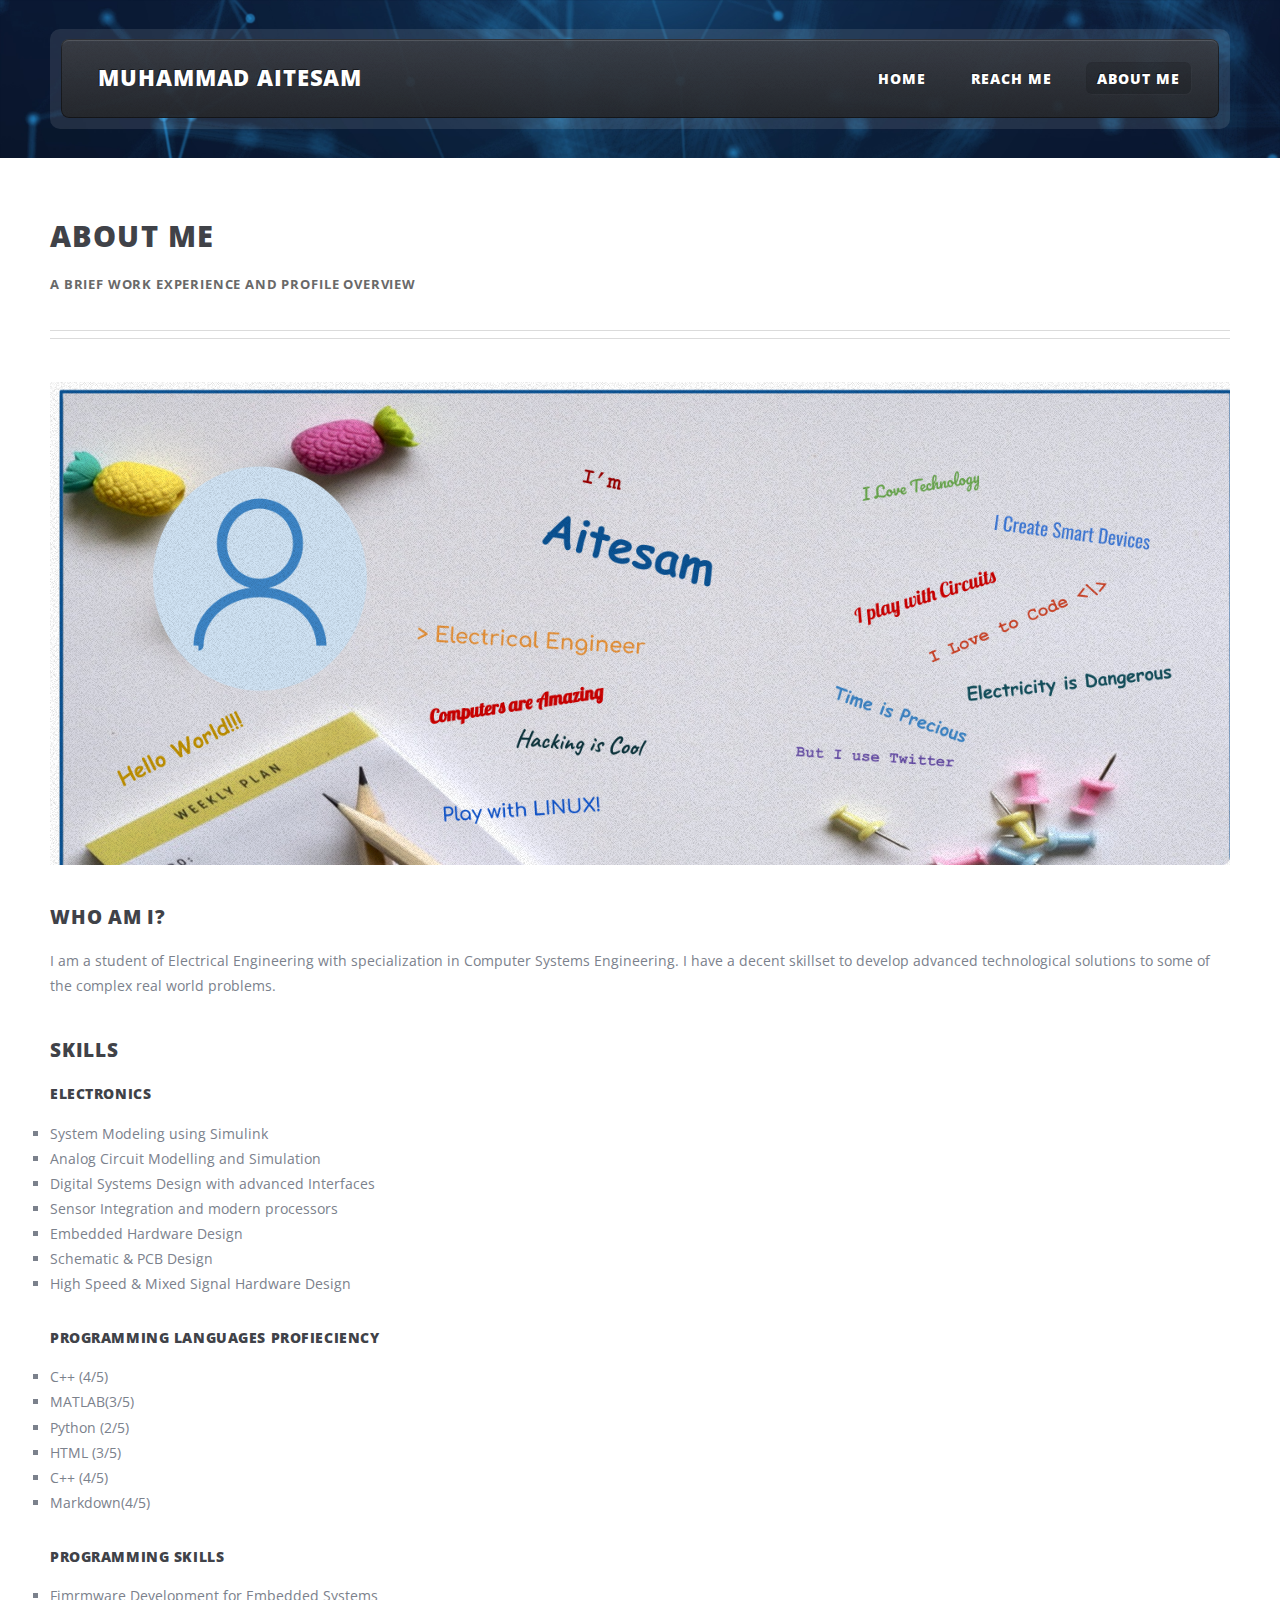
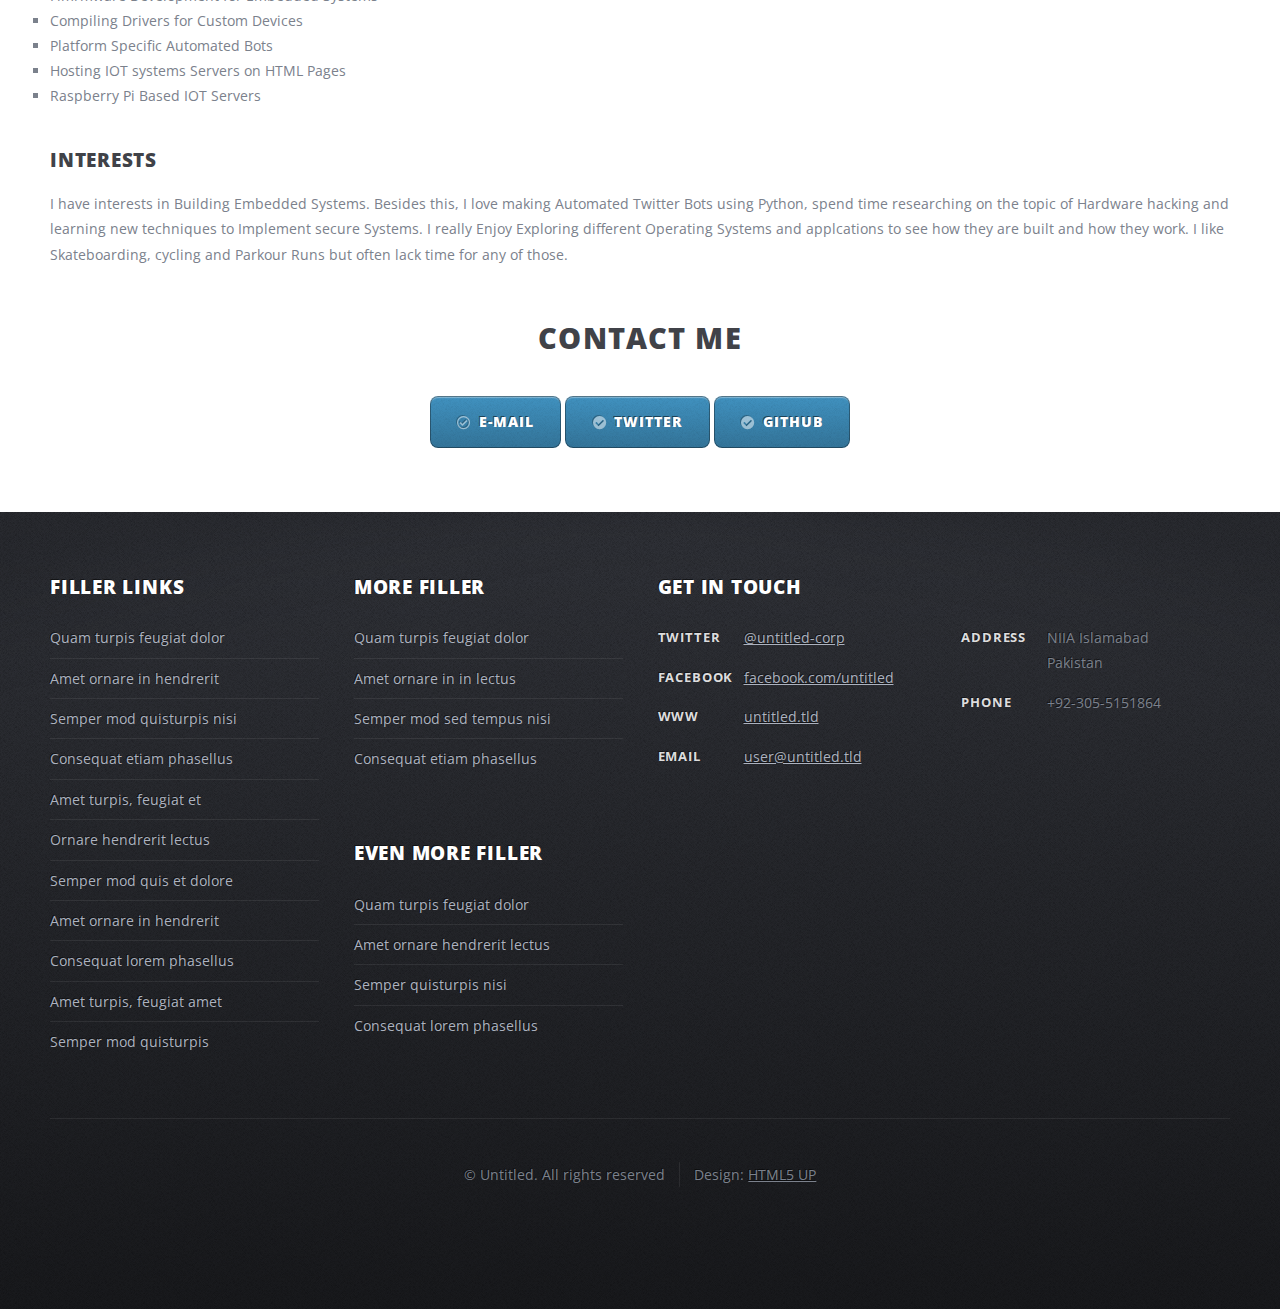
<file: aboutme.html>
<!DOCTYPE HTML>
<!--
	ZeroFour by HTML5 UP
	html5up.net | @ajlkn
	Free for personal and commercial use under the CCA 3.0 license (html5up.net/license)
-->
<html>
	<head>
		<title>ABOUT ME</title>
		<meta charset="utf-8" />
		<meta name="viewport" content="width=device-width, initial-scale=1, user-scalable=no" />
		<link rel="stylesheet" href="assets/css/main.css" />
	</head>
	<body class="no-sidebar is-preload">
		<div id="page-wrapper">

			<!-- Header Wrapper -->
				<div id="header-wrapper">
					<div class="container">

						<!-- Header -->
							<header id="header">
								<div class="inner">

									<!-- Logo -->
										<h1><a href="index.html" id="logo">Muhammad Aitesam</a></h1>

									<!-- Nav -->
										<nav id="nav">
											<ul>
												<li><a href="index.html">Home</a></li>
												<li>
													<a href="#">Reach Me</a>
													<ul>
														<li><a href="#">EMAIL</a></li>
														<li><a href="#">Contact</a></li>
														<li>
															<!--
															<a href="#">Phasellus consequat</a>
															<ul>
																<li><a href="#">Lorem ipsum dolor</a></li>
																<li><a href="#">Phasellus consequat</a></li>
																<li><a href="#">Magna phasellus</a></li>
																<li><a href="#">Etiam dolore nisl</a></li>
															</ul>
															-->
														</li>
														<li><a href="#">Address</a></li>
													</ul>
												</li>
												<!--
													<li><a href="left-sidebar.html">Left Sidebar</a></li>
												<li><a href="right-sidebar.html">Right Sidebar</a></li>
												-->
												
												<li class="current_page_item"><a href="aboutme.html">About Me</a></li>
											</ul>
										</nav>

								</div>
							</header>

					</div>
				</div>

			<!-- Main Wrapper -->
				<div id="main-wrapper">
					<div class="wrapper style2">
						<div class="inner">
							<div class="container">
								<div id="content">

									<!-- Content -->

										<article>
											<header class="major">
												<h2>About Me</h2>
												<p>A brief Work Experience and Profile Overview</p>
											</header>

											<span class="image featured"><img src="images/m_aitesam961.png" alt="" /></span>
											<h3>Who am I?</h3>
											<div>I am a student of Electrical Engineering with specialization in Computer Systems Engineering.
											I have a decent skillset to develop advanced technological solutions to some of the complex real world problems. 
											</div>

											<h3>Skills</h3>
											<div>
												<ul style="list-style-type: square;"> 
													<h4>Electronics</h4>
													  
														<li>System Modeling using Simulink</li> 
														<li>Analog Circuit Modelling and Simulation</li> 
														<li>Digital Systems Design with advanced Interfaces</li>  
														<li>Sensor Integration and modern processors</li>  
														<li>Embedded Hardware Design</li> 
														<li>Schematic & PCB Design</li>  
														<li>High Speed & Mixed Signal Hardware Design</li> 
													  		
												</ul>
												<h4>Programming Languages Profieciency</h4>
												<ul style="list-style-type: square;">
													<li>C++ (4/5)</li>  
													<li>MATLAB(3/5)</li>
													<li>Python (2/5)</li>  
													<li>HTML (3/5)</li>
													<li>C++ (4/5)</li>  
													<li>Markdown(4/5)</li> 
												</ul>
												

												<h4>Programming Skills</h4>
												<ul style="list-style-type: square;">
													<li>Fimrmware Development for Embedded Systems</li>  
													<li>Compiling Drivers for Custom Devices</li>
													<li>Platform Specific Automated Bots </li>  
													<li>Hosting IOT systems Servers on HTML Pages</li>
													<li>Raspberry Pi Based IOT Servers</li>  
												</ul>
											 </div>
											<h3>Interests</h3>
											<div>
												I have interests in Building Embedded Systems. Besides this, I love making Automated Twitter Bots using Python, spend time researching on the topic of Hardware hacking and learning new techniques to Implement secure Systems.
												I really Enjoy Exploring different Operating Systems and applcations to see how they are built and how they work.
												I like Skateboarding, cycling and Parkour Runs but often lack time for any of those.
												
											</div>
											<h2 ><center><br><br>Contact Me<br></center></h2>
											<center>
											<a href="aitesam961@gmail.com" class="button small icon fa-check-circle">E-MAIL</a>
											<a href="twitter.com/unilegion961" class="button small icon solid fa-check-circle">TWITTER</a>
											<a href="github.com/aitesam961" class="button small icon solid fa-check-circle">GITHUB</a>
											</center>
											
											<div id="after_submit"></div>

											<!--
												Contact Form Below
											
											<form id="contact_form" action="#" method="POST" enctype="multipart/form-data">
											  <div class="row">
												<label class="required" for="name">Your name:</label><br />
												<input id="name" class="input" name="name" type="text" value="" size="10" /><br />
												<span id="name_validation" class="error_message"></span>
											  </div>
											  <div class="row">
												<label class="required" for="email">Your email:</label><br />
												<input id="email" class="input" name="email" type="text" value="" size="10" /><br />
												<span id="email_validation" class="error_message"></span>
											  </div>
											  <div class="row">
												<label class="required" for="message">Your message:</label><br />
												<textarea id="message" class="input" name="message" rows="4" cols="10"></textarea><br />
												<span id="message_validation" class="error_message"></span>
											  </div>
												
												<input id="submit_button" type="submit" value="Send email" />
											</form>
											-->
										</article>

								</div>
							</div>
						</div>
					</div>
					
				</div>
			<!-- Footer Wrapper -->
				<div id="footer-wrapper">
					<footer id="footer" class="container">
						<div class="row">
							<div class="col-3 col-6-medium col-12-small">

								<!-- Links -->
									<section>
										<h2>Filler Links</h2>
										<ul class="divided">
											<li><a href="#">Quam turpis feugiat dolor</a></li>
											<li><a href="#">Amet ornare in hendrerit </a></li>
											<li><a href="#">Semper mod quisturpis nisi</a></li>
											<li><a href="#">Consequat etiam phasellus</a></li>
											<li><a href="#">Amet turpis, feugiat et</a></li>
											<li><a href="#">Ornare hendrerit lectus</a></li>
											<li><a href="#">Semper mod quis et dolore</a></li>
											<li><a href="#">Amet ornare in hendrerit</a></li>
											<li><a href="#">Consequat lorem phasellus</a></li>
											<li><a href="#">Amet turpis, feugiat amet</a></li>
											<li><a href="#">Semper mod quisturpis</a></li>
										</ul>
									</section>

							</div>
							<div class="col-3 col-6-medium col-12-small">

								<!-- Links -->
									<section>
										<h2>More Filler</h2>
										<ul class="divided">
											<li><a href="#">Quam turpis feugiat dolor</a></li>
											<li><a href="#">Amet ornare in in lectus</a></li>
											<li><a href="#">Semper mod sed tempus nisi</a></li>
											<li><a href="#">Consequat etiam phasellus</a></li>
										</ul>
									</section>

								<!-- Links -->
									<section>
										<h2>Even More Filler</h2>
										<ul class="divided">
											<li><a href="#">Quam turpis feugiat dolor</a></li>
											<li><a href="#">Amet ornare hendrerit lectus</a></li>
											<li><a href="#">Semper quisturpis nisi</a></li>
											<li><a href="#">Consequat lorem phasellus</a></li>
										</ul>
									</section>

							</div>
							<div class="col-6 col-12-medium imp-medium">

								<!-- About -->
									<section>
										<!---
										<h2><strong>ZeroFour</strong> by HTML5 UP</h2>
										<p>Hi! This is <strong>ZeroFour</strong>, a free, fully responsive HTML5 site
										template by <a href="http://twitter.com/ajlkn">AJ</a> for <a href="http://html5up.net/">HTML5 UP</a>.
										It's <a href="http://html5up.net/license/">Creative Commons Attribution</a>
										licensed so use it for any personal or commercial project (just credit us
										for the design!).</p>
										<a href="#" class="button alt icon solid fa-arrow-circle-right">Learn More</a>
									</section>
								-->
								<!-- Contact -->
									<section>
										<h2>Get in touch</h2>
										<div>
											<div class="row">
												<div class="col-6 col-12-small">
													<dl class="contact">
														<dt>Twitter</dt>
														<dd><a href="#">@untitled-corp</a></dd>
														<dt>Facebook</dt>
														<dd><a href="#">facebook.com/untitled</a></dd>
														<dt>WWW</dt>
														<dd><a href="#">untitled.tld</a></dd>
														<dt>Email</dt>
														<dd><a href="#">user@untitled.tld</a></dd>
													</dl>
												</div>
												<div class="col-6 col-12-small">
													<dl class="contact">
														<dt>Address</dt>
														<dd>
															NIIA Islamabad<br />
															Pakistan
														</dd>
														<dt>Phone</dt>
														<dd>+92-305-5151864</dd>
													</dl>
												</div>
											</div>
										</div>
									</section>

							</div>
							<div class="col-12">
								<div id="copyright">
									<ul class="menu">
										<li>&copy; Untitled. All rights reserved</li><li>Design: <a href="http://html5up.net">HTML5 UP</a></li>
									</ul>
								</div>
							</div>
						</div>
					</footer>
				</div>

		</div>

		<!-- Scripts -->
			<script src="assets/js/jquery.min.js"></script>
			<script src="assets/js/jquery.dropotron.min.js"></script>
			<script src="assets/js/browser.min.js"></script>
			<script src="assets/js/breakpoints.min.js"></script>
			<script src="assets/js/util.js"></script>
			<script src="assets/js/main.js"></script>

	</body>
</html>
</file>
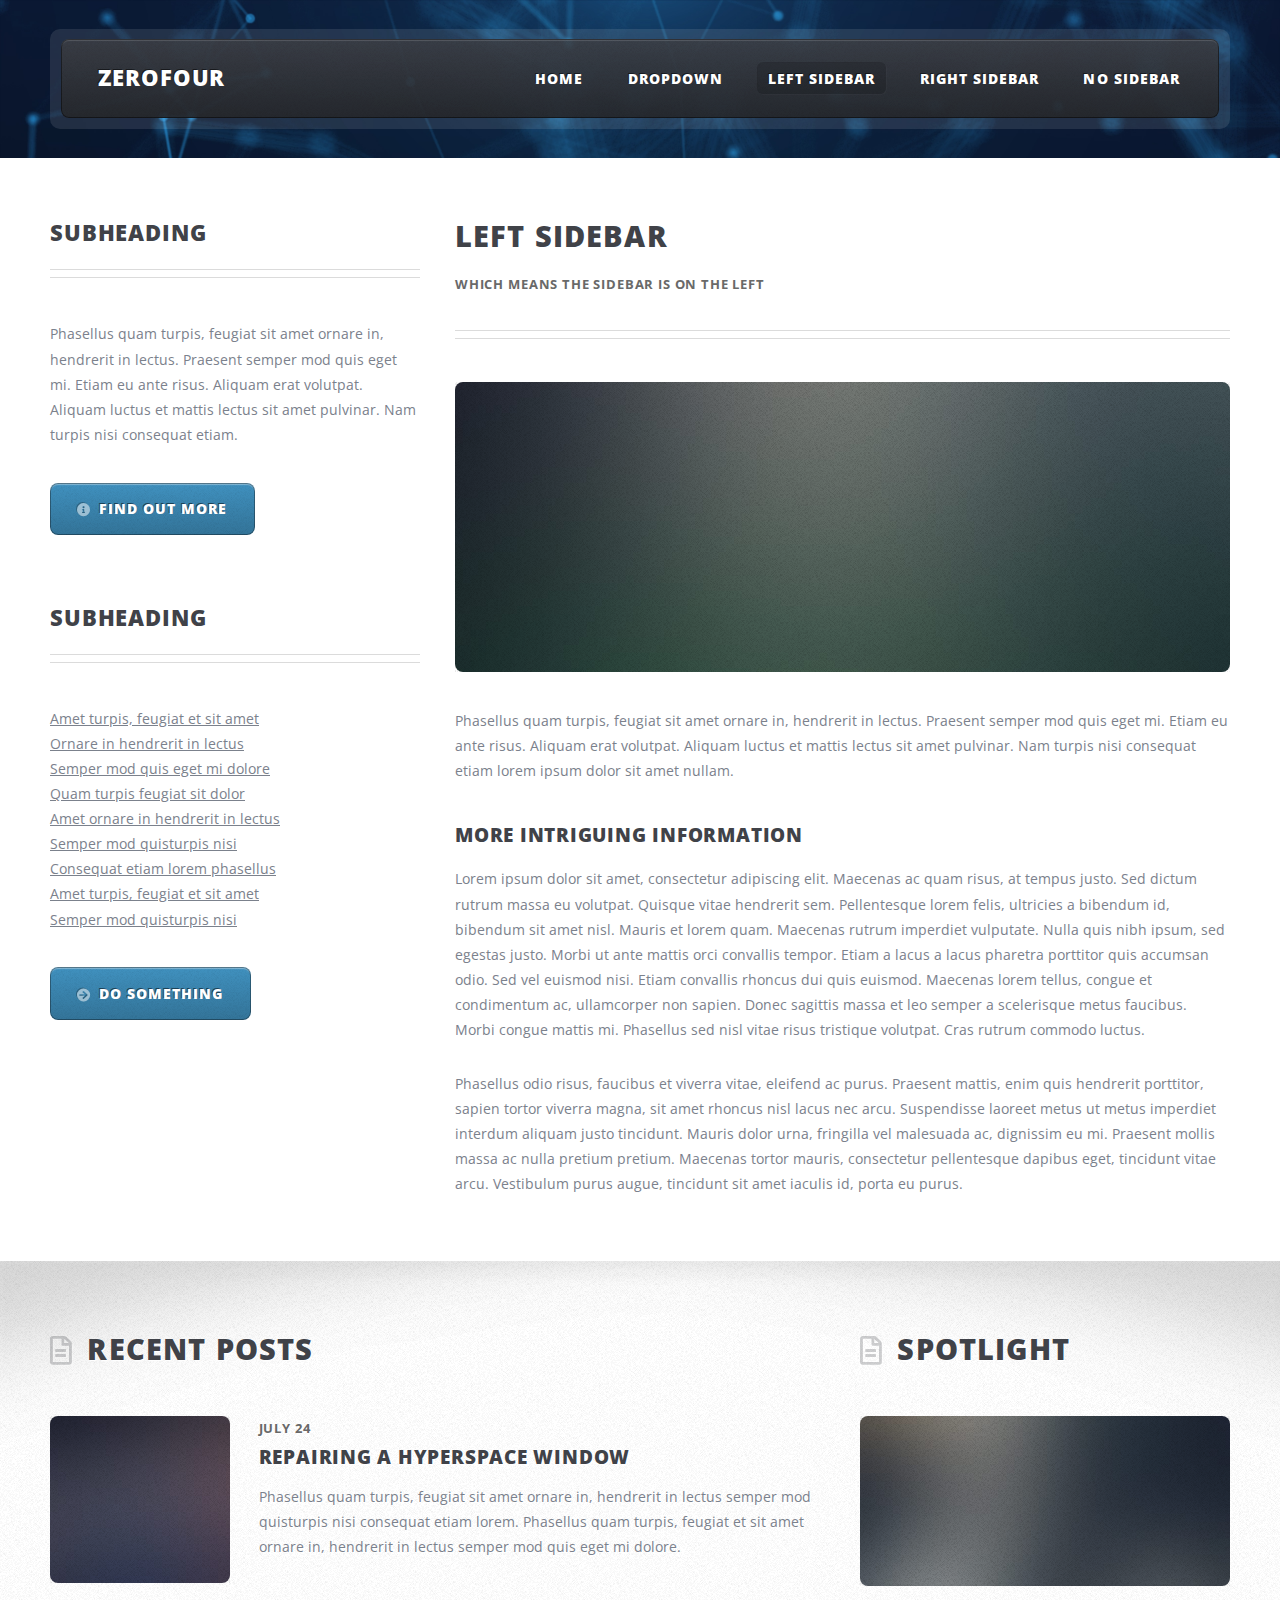
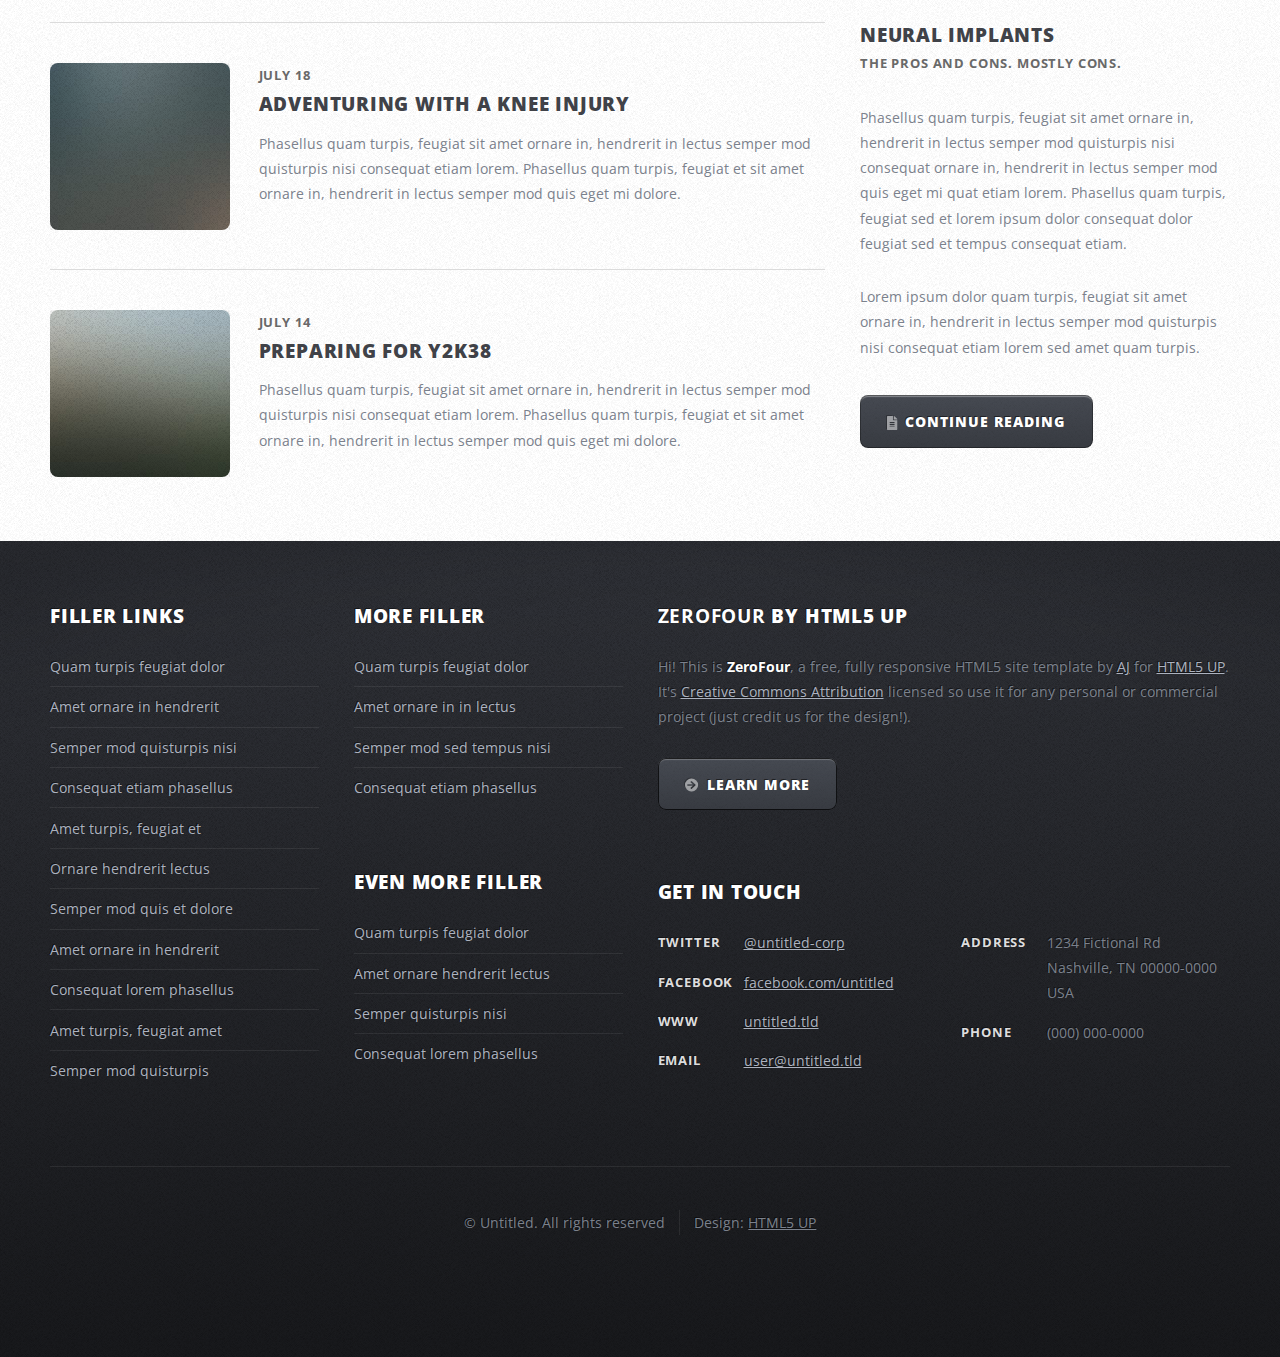
<file: left-sidebar.html>
<!DOCTYPE HTML>
<!--
	ZeroFour by HTML5 UP
	html5up.net | @ajlkn
	Free for personal and commercial use under the CCA 3.0 license (html5up.net/license)
-->
<html>
	<head>
		<title>Left Sidebar - ZeroFour by HTML5 UP</title>
		<meta charset="utf-8" />
		<meta name="viewport" content="width=device-width, initial-scale=1, user-scalable=no" />
		<link rel="stylesheet" href="assets/css/main.css" />
	</head>
	<body class="left-sidebar is-preload">
		<div id="page-wrapper">

			<!-- Header Wrapper -->
				<div id="header-wrapper">
					<div class="container">

						<!-- Header -->
							<header id="header">
								<div class="inner">

									<!-- Logo -->
										<h1><a href="index.html" id="logo">ZeroFour</a></h1>

									<!-- Nav -->
										<nav id="nav">
											<ul>
												<li><a href="index.html">Home</a></li>
												<li>
													<a href="#">Dropdown</a>
													<ul>
														<li><a href="#">Lorem ipsum dolor</a></li>
														<li><a href="#">Magna phasellus</a></li>
														<li>
															<a href="#">Phasellus consequat</a>
															<ul>
																<li><a href="#">Lorem ipsum dolor</a></li>
																<li><a href="#">Phasellus consequat</a></li>
																<li><a href="#">Magna phasellus</a></li>
																<li><a href="#">Etiam dolore nisl</a></li>
															</ul>
														</li>
														<li><a href="#">Veroeros feugiat</a></li>
													</ul>
												</li>
												<li class="current_page_item"><a href="left-sidebar.html">Left Sidebar</a></li>
												<li><a href="right-sidebar.html">Right Sidebar</a></li>
												<li><a href="no-sidebar.html">No Sidebar</a></li>
											</ul>
										</nav>

								</div>
							</header>

					</div>
				</div>

			<!-- Main Wrapper -->
				<div id="main-wrapper">
					<div class="wrapper style2">
						<div class="inner">
							<div class="container">
								<div class="row">
									<div class="col-4 col-12-medium">
										<div id="sidebar">

											<!-- Sidebar -->

												<section>
													<header class="major">
														<h2>Subheading</h2>
													</header>
													<p>Phasellus quam turpis, feugiat sit amet ornare in, hendrerit in lectus.
													Praesent semper mod quis eget mi. Etiam eu ante risus. Aliquam erat volutpat.
													Aliquam luctus et mattis lectus sit amet pulvinar. Nam turpis nisi
													consequat etiam.</p>
													<footer>
														<a href="#" class="button icon solid fa-info-circle">Find out more</a>
													</footer>
												</section>

												<section>
													<header class="major">
														<h2>Subheading</h2>
													</header>
													<ul class="style2">
														<li><a href="#">Amet turpis, feugiat et sit amet</a></li>
														<li><a href="#">Ornare in hendrerit in lectus</a></li>
														<li><a href="#">Semper mod quis eget mi dolore</a></li>
														<li><a href="#">Quam turpis feugiat sit dolor</a></li>
														<li><a href="#">Amet ornare in hendrerit in lectus</a></li>
														<li><a href="#">Semper mod quisturpis nisi</a></li>
														<li><a href="#">Consequat etiam lorem phasellus</a></li>
														<li><a href="#">Amet turpis, feugiat et sit amet</a></li>
														<li><a href="#">Semper mod quisturpis nisi</a></li>
													</ul>
													<footer>
														<a href="#" class="button icon solid fa-arrow-circle-right">Do Something</a>
													</footer>
												</section>

										</div>
									</div>
									<div class="col-8 col-12-medium imp-medium">
										<div id="content">

											<!-- Content -->

												<article>
													<header class="major">
														<h2>Left Sidebar</h2>
														<p>Which means the sidebar is on the left</p>
													</header>

													<span class="image featured"><img src="images/pic08.jpg" alt="" /></span>

													<p>Phasellus quam turpis, feugiat sit amet ornare in, hendrerit in lectus.
													Praesent semper mod quis eget mi. Etiam eu ante risus. Aliquam erat volutpat.
													Aliquam luctus et mattis lectus sit amet pulvinar. Nam turpis nisi
													consequat etiam lorem ipsum dolor sit amet nullam.</p>

													<h3>More intriguing information</h3>
													<p>Lorem ipsum dolor sit amet, consectetur adipiscing elit. Maecenas ac quam risus, at tempus
													justo. Sed dictum rutrum massa eu volutpat. Quisque vitae hendrerit sem. Pellentesque lorem felis,
													ultricies a bibendum id, bibendum sit amet nisl. Mauris et lorem quam. Maecenas rutrum imperdiet
													vulputate. Nulla quis nibh ipsum, sed egestas justo. Morbi ut ante mattis orci convallis tempor.
													Etiam a lacus a lacus pharetra porttitor quis accumsan odio. Sed vel euismod nisi. Etiam convallis
													rhoncus dui quis euismod. Maecenas lorem tellus, congue et condimentum ac, ullamcorper non sapien.
													Donec sagittis massa et leo semper a scelerisque metus faucibus. Morbi congue mattis mi.
													Phasellus sed nisl vitae risus tristique volutpat. Cras rutrum commodo luctus.</p>

													<p>Phasellus odio risus, faucibus et viverra vitae, eleifend ac purus. Praesent mattis, enim
													quis hendrerit porttitor, sapien tortor viverra magna, sit amet rhoncus nisl lacus nec arcu.
													Suspendisse laoreet metus ut metus imperdiet interdum aliquam justo tincidunt. Mauris dolor urna,
													fringilla vel malesuada ac, dignissim eu mi. Praesent mollis massa ac nulla pretium pretium.
													Maecenas tortor mauris, consectetur pellentesque dapibus eget, tincidunt vitae arcu.
													Vestibulum purus augue, tincidunt sit amet iaculis id, porta eu purus.</p>
												</article>

										</div>
									</div>
								</div>
							</div>
						</div>
					</div>
					<div class="wrapper style3">
						<div class="inner">
							<div class="container">
								<div class="row">
									<div class="col-8 col-12-medium">

										<!-- Article list -->
											<section class="box article-list">
												<h2 class="icon fa-file-alt">Recent Posts</h2>

												<!-- Excerpt -->
													<article class="box excerpt">
														<a href="#" class="image left"><img src="images/pic04.jpg" alt="" /></a>
														<div>
															<header>
																<span class="date">July 24</span>
																<h3><a href="#">Repairing a hyperspace window</a></h3>
															</header>
															<p>Phasellus quam turpis, feugiat sit amet ornare in, hendrerit in lectus
															semper mod quisturpis nisi consequat etiam lorem. Phasellus quam turpis,
															feugiat et sit amet ornare in, hendrerit in lectus semper mod quis eget mi dolore.</p>
														</div>
													</article>

												<!-- Excerpt -->
													<article class="box excerpt">
														<a href="#" class="image left"><img src="images/pic05.jpg" alt="" /></a>
														<div>
															<header>
																<span class="date">July 18</span>
																<h3><a href="#">Adventuring with a knee injury</a></h3>
															</header>
															<p>Phasellus quam turpis, feugiat sit amet ornare in, hendrerit in lectus
															semper mod quisturpis nisi consequat etiam lorem. Phasellus quam turpis,
															feugiat et sit amet ornare in, hendrerit in lectus semper mod quis eget mi dolore.</p>
														</div>
													</article>

												<!-- Excerpt -->
													<article class="box excerpt">
														<a href="#" class="image left"><img src="images/pic06.jpg" alt="" /></a>
														<div>
															<header>
																<span class="date">July 14</span>
																<h3><a href="#">Preparing for Y2K38</a></h3>
															</header>
															<p>Phasellus quam turpis, feugiat sit amet ornare in, hendrerit in lectus
															semper mod quisturpis nisi consequat etiam lorem. Phasellus quam turpis,
															feugiat et sit amet ornare in, hendrerit in lectus semper mod quis eget mi dolore.</p>
														</div>
													</article>

											</section>
									</div>
									<div class="col-4 col-12-medium">

										<!-- Spotlight -->
											<section class="box spotlight">
												<h2 class="icon fa-file-alt">Spotlight</h2>
												<article>
													<a href="#" class="image featured"><img src="images/pic07.jpg" alt=""></a>
													<header>
														<h3><a href="#">Neural Implants</a></h3>
														<p>The pros and cons. Mostly cons.</p>
													</header>
													<p>Phasellus quam turpis, feugiat sit amet ornare in, hendrerit in lectus semper mod
													quisturpis nisi consequat ornare in, hendrerit in lectus semper mod quis eget mi quat etiam
													lorem. Phasellus quam turpis, feugiat sed et lorem ipsum dolor consequat dolor feugiat sed
													et tempus consequat etiam.</p>
													<p>Lorem ipsum dolor quam turpis, feugiat sit amet ornare in, hendrerit in lectus semper
													mod quisturpis nisi consequat etiam lorem sed amet quam turpis.</p>
													<footer>
														<a href="#" class="button alt icon solid fa-file-alt">Continue Reading</a>
													</footer>
												</article>
											</section>

									</div>
								</div>
							</div>
						</div>
					</div>
				</div>

			<!-- Footer Wrapper -->
				<div id="footer-wrapper">
					<footer id="footer" class="container">
						<div class="row">
							<div class="col-3 col-6-medium col-12-small">

								<!-- Links -->
									<section>
										<h2>Filler Links</h2>
										<ul class="divided">
											<li><a href="#">Quam turpis feugiat dolor</a></li>
											<li><a href="#">Amet ornare in hendrerit </a></li>
											<li><a href="#">Semper mod quisturpis nisi</a></li>
											<li><a href="#">Consequat etiam phasellus</a></li>
											<li><a href="#">Amet turpis, feugiat et</a></li>
											<li><a href="#">Ornare hendrerit lectus</a></li>
											<li><a href="#">Semper mod quis et dolore</a></li>
											<li><a href="#">Amet ornare in hendrerit</a></li>
											<li><a href="#">Consequat lorem phasellus</a></li>
											<li><a href="#">Amet turpis, feugiat amet</a></li>
											<li><a href="#">Semper mod quisturpis</a></li>
										</ul>
									</section>

							</div>
							<div class="col-3 col-6-medium col-12-small">

								<!-- Links -->
									<section>
										<h2>More Filler</h2>
										<ul class="divided">
											<li><a href="#">Quam turpis feugiat dolor</a></li>
											<li><a href="#">Amet ornare in in lectus</a></li>
											<li><a href="#">Semper mod sed tempus nisi</a></li>
											<li><a href="#">Consequat etiam phasellus</a></li>
										</ul>
									</section>

								<!-- Links -->
									<section>
										<h2>Even More Filler</h2>
										<ul class="divided">
											<li><a href="#">Quam turpis feugiat dolor</a></li>
											<li><a href="#">Amet ornare hendrerit lectus</a></li>
											<li><a href="#">Semper quisturpis nisi</a></li>
											<li><a href="#">Consequat lorem phasellus</a></li>
										</ul>
									</section>

							</div>
							<div class="col-6 col-12-medium imp-medium">

								<!-- About -->
									<section>
										<h2><strong>ZeroFour</strong> by HTML5 UP</h2>
										<p>Hi! This is <strong>ZeroFour</strong>, a free, fully responsive HTML5 site
										template by <a href="http://twitter.com/ajlkn">AJ</a> for <a href="http://html5up.net/">HTML5 UP</a>.
										It's <a href="http://html5up.net/license/">Creative Commons Attribution</a>
										licensed so use it for any personal or commercial project (just credit us
										for the design!).</p>
										<a href="#" class="button alt icon solid fa-arrow-circle-right">Learn More</a>
									</section>

								<!-- Contact -->
									<section>
										<h2>Get in touch</h2>
										<div>
											<div class="row">
												<div class="col-6 col-12-small">
													<dl class="contact">
														<dt>Twitter</dt>
														<dd><a href="#">@untitled-corp</a></dd>
														<dt>Facebook</dt>
														<dd><a href="#">facebook.com/untitled</a></dd>
														<dt>WWW</dt>
														<dd><a href="#">untitled.tld</a></dd>
														<dt>Email</dt>
														<dd><a href="#">user@untitled.tld</a></dd>
													</dl>
												</div>
												<div class="col-6 col-12-small">
													<dl class="contact">
														<dt>Address</dt>
														<dd>
															1234 Fictional Rd<br />
															Nashville, TN 00000-0000<br />
															USA
														</dd>
														<dt>Phone</dt>
														<dd>(000) 000-0000</dd>
													</dl>
												</div>
											</div>
										</div>
									</section>

							</div>
							<div class="col-12">
								<div id="copyright">
									<ul class="menu">
										<li>&copy; Untitled. All rights reserved</li><li>Design: <a href="http://html5up.net">HTML5 UP</a></li>
									</ul>
								</div>
							</div>
						</div>
					</footer>
				</div>

		</div>

		<!-- Scripts -->
			<script src="assets/js/jquery.min.js"></script>
			<script src="assets/js/jquery.dropotron.min.js"></script>
			<script src="assets/js/browser.min.js"></script>
			<script src="assets/js/breakpoints.min.js"></script>
			<script src="assets/js/util.js"></script>
			<script src="assets/js/main.js"></script>

	</body>
</html>
</file>
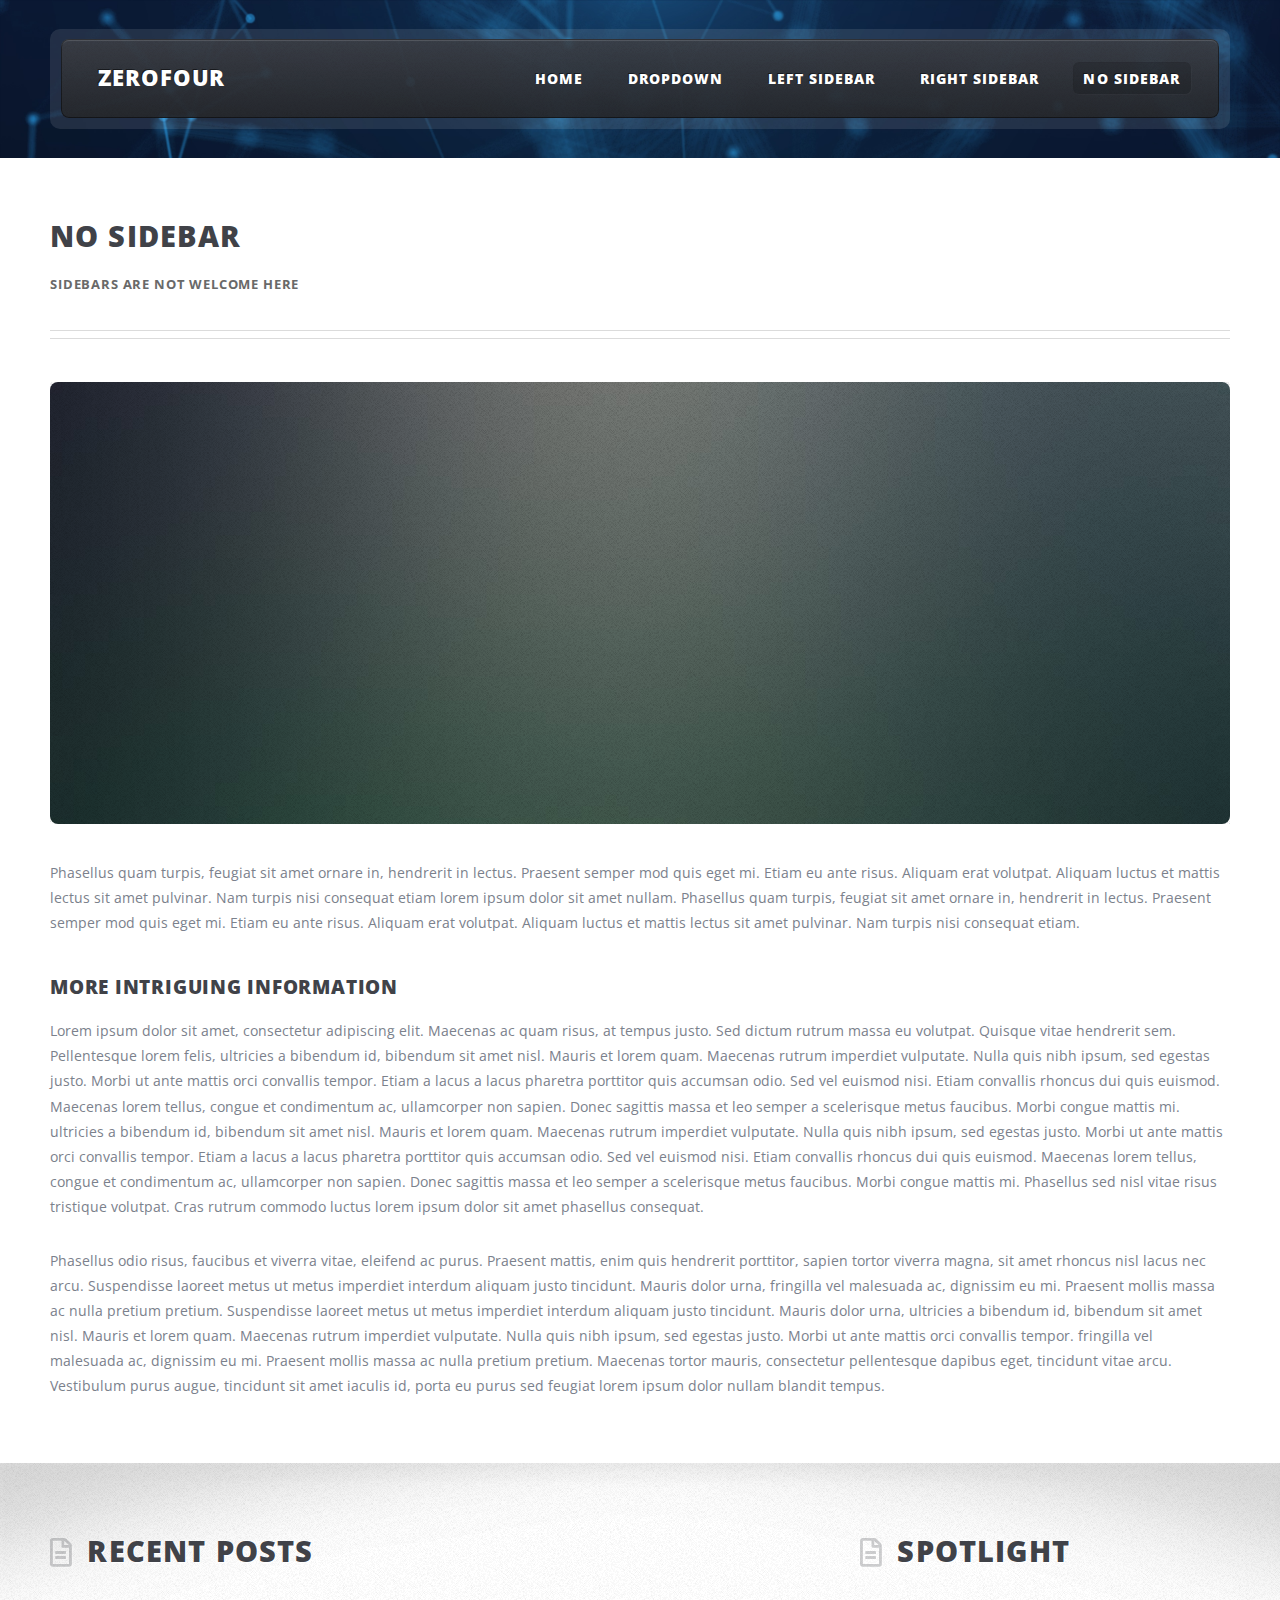
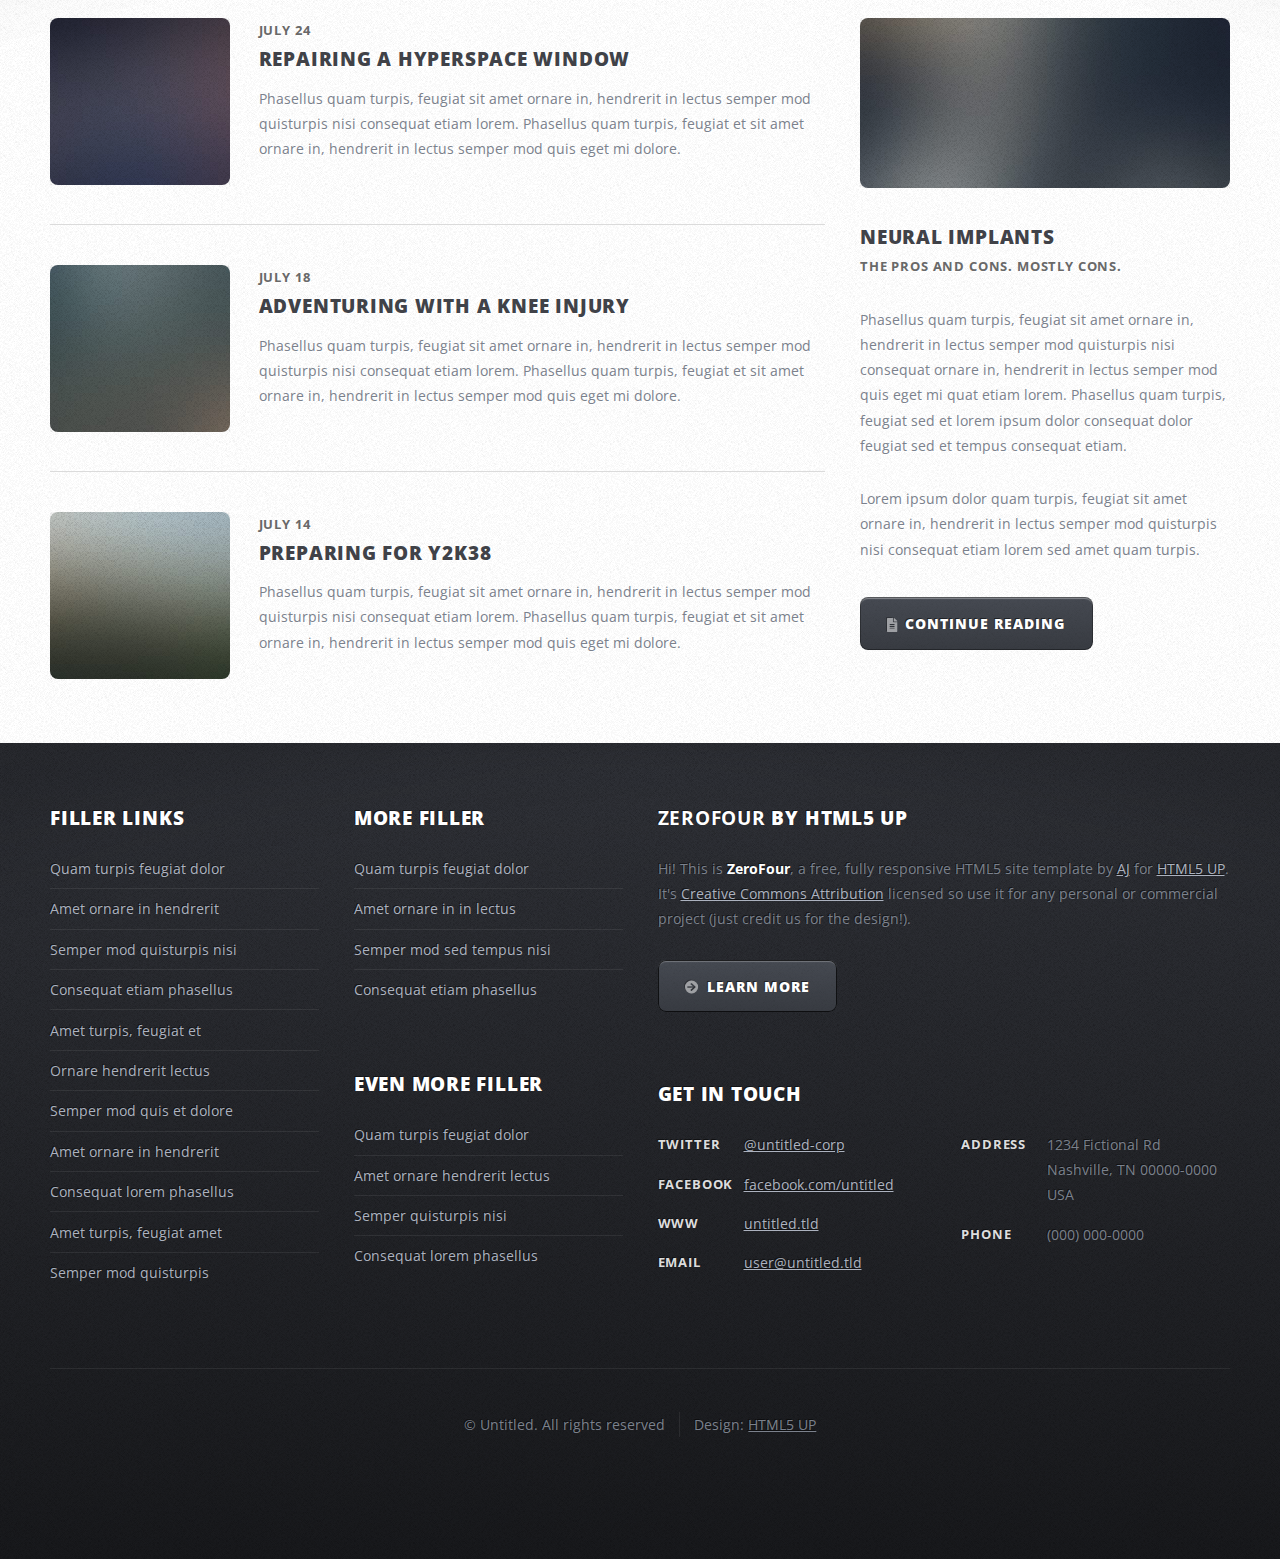
<file: no-sidebar.html>
<!DOCTYPE HTML>
<!--
	ZeroFour by HTML5 UP
	html5up.net | @ajlkn
	Free for personal and commercial use under the CCA 3.0 license (html5up.net/license)
-->
<html>
	<head>
		<title>No Sidebar - ZeroFour by HTML5 UP</title>
		<meta charset="utf-8" />
		<meta name="viewport" content="width=device-width, initial-scale=1, user-scalable=no" />
		<link rel="stylesheet" href="assets/css/main.css" />
	</head>
	<body class="no-sidebar is-preload">
		<div id="page-wrapper">

			<!-- Header Wrapper -->
				<div id="header-wrapper">
					<div class="container">

						<!-- Header -->
							<header id="header">
								<div class="inner">

									<!-- Logo -->
										<h1><a href="index.html" id="logo">ZeroFour</a></h1>

									<!-- Nav -->
										<nav id="nav">
											<ul>
												<li><a href="index.html">Home</a></li>
												<li>
													<a href="#">Dropdown</a>
													<ul>
														<li><a href="#">Lorem ipsum dolor</a></li>
														<li><a href="#">Magna phasellus</a></li>
														<li>
															<a href="#">Phasellus consequat</a>
															<ul>
																<li><a href="#">Lorem ipsum dolor</a></li>
																<li><a href="#">Phasellus consequat</a></li>
																<li><a href="#">Magna phasellus</a></li>
																<li><a href="#">Etiam dolore nisl</a></li>
															</ul>
														</li>
														<li><a href="#">Veroeros feugiat</a></li>
													</ul>
												</li>
												<li><a href="left-sidebar.html">Left Sidebar</a></li>
												<li><a href="right-sidebar.html">Right Sidebar</a></li>
												<li class="current_page_item"><a href="no-sidebar.html">No Sidebar</a></li>
											</ul>
										</nav>

								</div>
							</header>

					</div>
				</div>

			<!-- Main Wrapper -->
				<div id="main-wrapper">
					<div class="wrapper style2">
						<div class="inner">
							<div class="container">
								<div id="content">

									<!-- Content -->

										<article>
											<header class="major">
												<h2>No Sidebar</h2>
												<p>Sidebars are not welcome here</p>
											</header>

											<span class="image featured"><img src="images/pic08.jpg" alt="" /></span>

											<p>Phasellus quam turpis, feugiat sit amet ornare in, hendrerit in lectus.
											Praesent semper mod quis eget mi. Etiam eu ante risus. Aliquam erat volutpat.
											Aliquam luctus et mattis lectus sit amet pulvinar. Nam turpis nisi
											consequat etiam lorem ipsum dolor sit amet nullam. Phasellus quam turpis,
											feugiat sit amet ornare in, hendrerit in lectus. Praesent semper mod quis
											eget mi. Etiam eu ante risus. Aliquam erat volutpat. Aliquam luctus et
											mattis lectus sit amet pulvinar. Nam turpis nisi consequat etiam.</p>

											<h3>More intriguing information</h3>
											<p>Lorem ipsum dolor sit amet, consectetur adipiscing elit. Maecenas ac quam risus, at tempus
											justo. Sed dictum rutrum massa eu volutpat. Quisque vitae hendrerit sem. Pellentesque lorem felis,
											ultricies a bibendum id, bibendum sit amet nisl. Mauris et lorem quam. Maecenas rutrum imperdiet
											vulputate. Nulla quis nibh ipsum, sed egestas justo. Morbi ut ante mattis orci convallis tempor.
											Etiam a lacus a lacus pharetra porttitor quis accumsan odio. Sed vel euismod nisi. Etiam convallis
											rhoncus dui quis euismod. Maecenas lorem tellus, congue et condimentum ac, ullamcorper non sapien.
											Donec sagittis massa et leo semper a scelerisque metus faucibus. Morbi congue mattis mi.
											ultricies a bibendum id, bibendum sit amet nisl. Mauris et lorem quam. Maecenas rutrum imperdiet
											vulputate. Nulla quis nibh ipsum, sed egestas justo. Morbi ut ante mattis orci convallis tempor.
											Etiam a lacus a lacus pharetra porttitor quis accumsan odio. Sed vel euismod nisi. Etiam convallis
											rhoncus dui quis euismod. Maecenas lorem tellus, congue et condimentum ac, ullamcorper non sapien.
											Donec sagittis massa et leo semper a scelerisque metus faucibus. Morbi congue mattis mi.
											Phasellus sed nisl vitae risus tristique volutpat. Cras rutrum commodo luctus lorem ipsum
											dolor sit amet phasellus consequat.</p>

											<p>Phasellus odio risus, faucibus et viverra vitae, eleifend ac purus. Praesent mattis, enim
											quis hendrerit porttitor, sapien tortor viverra magna, sit amet rhoncus nisl lacus nec arcu.
											Suspendisse laoreet metus ut metus imperdiet interdum aliquam justo tincidunt. Mauris dolor urna,
											fringilla vel malesuada ac, dignissim eu mi. Praesent mollis massa ac nulla pretium pretium.
											Suspendisse laoreet metus ut metus imperdiet interdum aliquam justo tincidunt. Mauris dolor urna,
											ultricies a bibendum id, bibendum sit amet nisl. Mauris et lorem quam. Maecenas rutrum imperdiet
											vulputate. Nulla quis nibh ipsum, sed egestas justo. Morbi ut ante mattis orci convallis tempor.
											fringilla vel malesuada ac, dignissim eu mi. Praesent mollis massa ac nulla pretium pretium.
											Maecenas tortor mauris, consectetur pellentesque dapibus eget, tincidunt vitae arcu.
											Vestibulum purus augue, tincidunt sit amet iaculis id, porta eu purus sed feugiat lorem ipsum
											dolor nullam blandit tempus.</p>
										</article>

								</div>
							</div>
						</div>
					</div>
					<div class="wrapper style3">
						<div class="inner">
							<div class="container">
								<div class="row">
									<div class="col-8 col-12-medium">

										<!-- Article list -->
											<section class="box article-list">
												<h2 class="icon fa-file-alt">Recent Posts</h2>

												<!-- Excerpt -->
													<article class="box excerpt">
														<a href="#" class="image left"><img src="images/pic04.jpg" alt="" /></a>
														<div>
															<header>
																<span class="date">July 24</span>
																<h3><a href="#">Repairing a hyperspace window</a></h3>
															</header>
															<p>Phasellus quam turpis, feugiat sit amet ornare in, hendrerit in lectus
															semper mod quisturpis nisi consequat etiam lorem. Phasellus quam turpis,
															feugiat et sit amet ornare in, hendrerit in lectus semper mod quis eget mi dolore.</p>
														</div>
													</article>

												<!-- Excerpt -->
													<article class="box excerpt">
														<a href="#" class="image left"><img src="images/pic05.jpg" alt="" /></a>
														<div>
															<header>
																<span class="date">July 18</span>
																<h3><a href="#">Adventuring with a knee injury</a></h3>
															</header>
															<p>Phasellus quam turpis, feugiat sit amet ornare in, hendrerit in lectus
															semper mod quisturpis nisi consequat etiam lorem. Phasellus quam turpis,
															feugiat et sit amet ornare in, hendrerit in lectus semper mod quis eget mi dolore.</p>
														</div>
													</article>

												<!-- Excerpt -->
													<article class="box excerpt">
														<a href="#" class="image left"><img src="images/pic06.jpg" alt="" /></a>
														<div>
															<header>
																<span class="date">July 14</span>
																<h3><a href="#">Preparing for Y2K38</a></h3>
															</header>
															<p>Phasellus quam turpis, feugiat sit amet ornare in, hendrerit in lectus
															semper mod quisturpis nisi consequat etiam lorem. Phasellus quam turpis,
															feugiat et sit amet ornare in, hendrerit in lectus semper mod quis eget mi dolore.</p>
														</div>
													</article>

											</section>
									</div>
									<div class="col-4 col-12-medium">

										<!-- Spotlight -->
											<section class="box spotlight">
												<h2 class="icon fa-file-alt">Spotlight</h2>
												<article>
													<a href="#" class="image featured"><img src="images/pic07.jpg" alt=""></a>
													<header>
														<h3><a href="#">Neural Implants</a></h3>
														<p>The pros and cons. Mostly cons.</p>
													</header>
													<p>Phasellus quam turpis, feugiat sit amet ornare in, hendrerit in lectus semper mod
													quisturpis nisi consequat ornare in, hendrerit in lectus semper mod quis eget mi quat etiam
													lorem. Phasellus quam turpis, feugiat sed et lorem ipsum dolor consequat dolor feugiat sed
													et tempus consequat etiam.</p>
													<p>Lorem ipsum dolor quam turpis, feugiat sit amet ornare in, hendrerit in lectus semper
													mod quisturpis nisi consequat etiam lorem sed amet quam turpis.</p>
													<footer>
														<a href="#" class="button alt icon solid fa-file-alt">Continue Reading</a>
													</footer>
												</article>
											</section>

									</div>
								</div>
							</div>
						</div>
					</div>
				</div>

			<!-- Footer Wrapper -->
				<div id="footer-wrapper">
					<footer id="footer" class="container">
						<div class="row">
							<div class="col-3 col-6-medium col-12-small">

								<!-- Links -->
									<section>
										<h2>Filler Links</h2>
										<ul class="divided">
											<li><a href="#">Quam turpis feugiat dolor</a></li>
											<li><a href="#">Amet ornare in hendrerit </a></li>
											<li><a href="#">Semper mod quisturpis nisi</a></li>
											<li><a href="#">Consequat etiam phasellus</a></li>
											<li><a href="#">Amet turpis, feugiat et</a></li>
											<li><a href="#">Ornare hendrerit lectus</a></li>
											<li><a href="#">Semper mod quis et dolore</a></li>
											<li><a href="#">Amet ornare in hendrerit</a></li>
											<li><a href="#">Consequat lorem phasellus</a></li>
											<li><a href="#">Amet turpis, feugiat amet</a></li>
											<li><a href="#">Semper mod quisturpis</a></li>
										</ul>
									</section>

							</div>
							<div class="col-3 col-6-medium col-12-small">

								<!-- Links -->
									<section>
										<h2>More Filler</h2>
										<ul class="divided">
											<li><a href="#">Quam turpis feugiat dolor</a></li>
											<li><a href="#">Amet ornare in in lectus</a></li>
											<li><a href="#">Semper mod sed tempus nisi</a></li>
											<li><a href="#">Consequat etiam phasellus</a></li>
										</ul>
									</section>

								<!-- Links -->
									<section>
										<h2>Even More Filler</h2>
										<ul class="divided">
											<li><a href="#">Quam turpis feugiat dolor</a></li>
											<li><a href="#">Amet ornare hendrerit lectus</a></li>
											<li><a href="#">Semper quisturpis nisi</a></li>
											<li><a href="#">Consequat lorem phasellus</a></li>
										</ul>
									</section>

							</div>
							<div class="col-6 col-12-medium imp-medium">

								<!-- About -->
									<section>
										<h2><strong>ZeroFour</strong> by HTML5 UP</h2>
										<p>Hi! This is <strong>ZeroFour</strong>, a free, fully responsive HTML5 site
										template by <a href="http://twitter.com/ajlkn">AJ</a> for <a href="http://html5up.net/">HTML5 UP</a>.
										It's <a href="http://html5up.net/license/">Creative Commons Attribution</a>
										licensed so use it for any personal or commercial project (just credit us
										for the design!).</p>
										<a href="#" class="button alt icon solid fa-arrow-circle-right">Learn More</a>
									</section>

								<!-- Contact -->
									<section>
										<h2>Get in touch</h2>
										<div>
											<div class="row">
												<div class="col-6 col-12-small">
													<dl class="contact">
														<dt>Twitter</dt>
														<dd><a href="#">@untitled-corp</a></dd>
														<dt>Facebook</dt>
														<dd><a href="#">facebook.com/untitled</a></dd>
														<dt>WWW</dt>
														<dd><a href="#">untitled.tld</a></dd>
														<dt>Email</dt>
														<dd><a href="#">user@untitled.tld</a></dd>
													</dl>
												</div>
												<div class="col-6 col-12-small">
													<dl class="contact">
														<dt>Address</dt>
														<dd>
															1234 Fictional Rd<br />
															Nashville, TN 00000-0000<br />
															USA
														</dd>
														<dt>Phone</dt>
														<dd>(000) 000-0000</dd>
													</dl>
												</div>
											</div>
										</div>
									</section>

							</div>
							<div class="col-12">
								<div id="copyright">
									<ul class="menu">
										<li>&copy; Untitled. All rights reserved</li><li>Design: <a href="http://html5up.net">HTML5 UP</a></li>
									</ul>
								</div>
							</div>
						</div>
					</footer>
				</div>

		</div>

		<!-- Scripts -->
			<script src="assets/js/jquery.min.js"></script>
			<script src="assets/js/jquery.dropotron.min.js"></script>
			<script src="assets/js/browser.min.js"></script>
			<script src="assets/js/breakpoints.min.js"></script>
			<script src="assets/js/util.js"></script>
			<script src="assets/js/main.js"></script>

	</body>
</html>
</file>
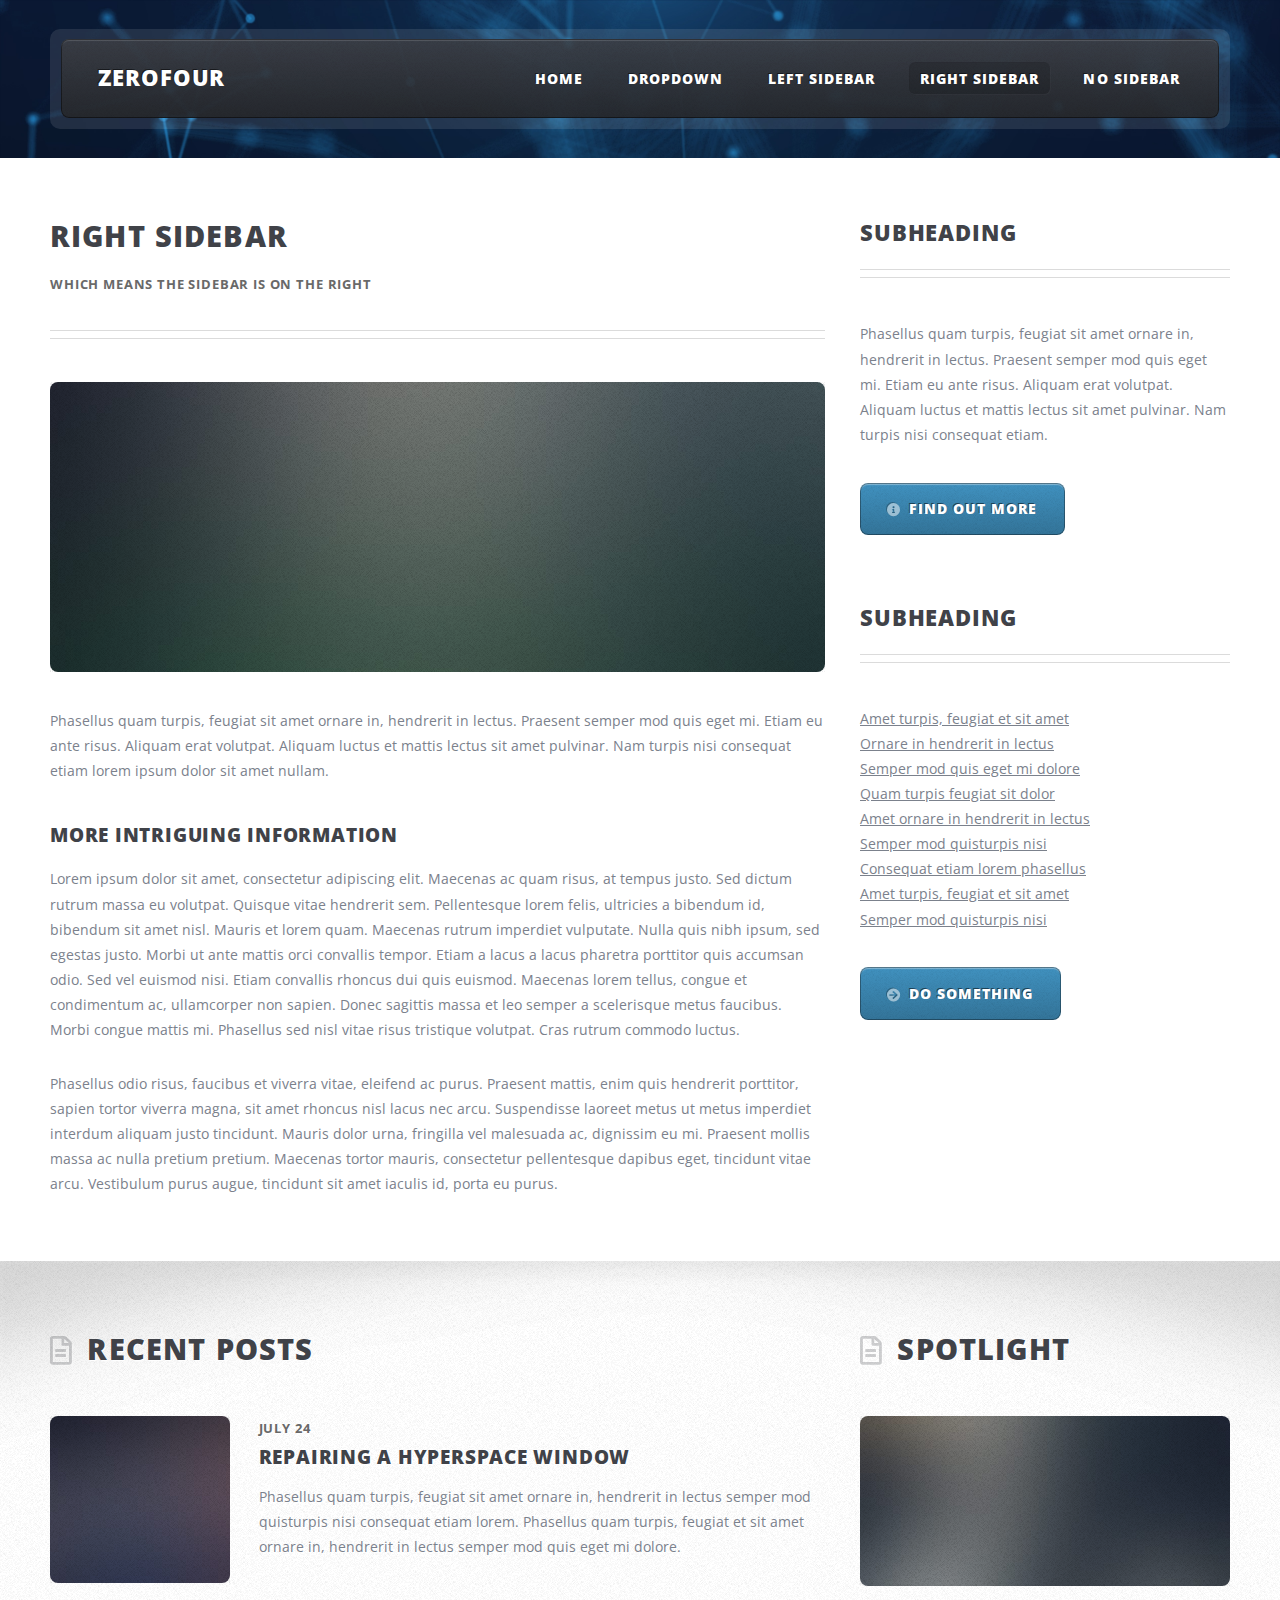
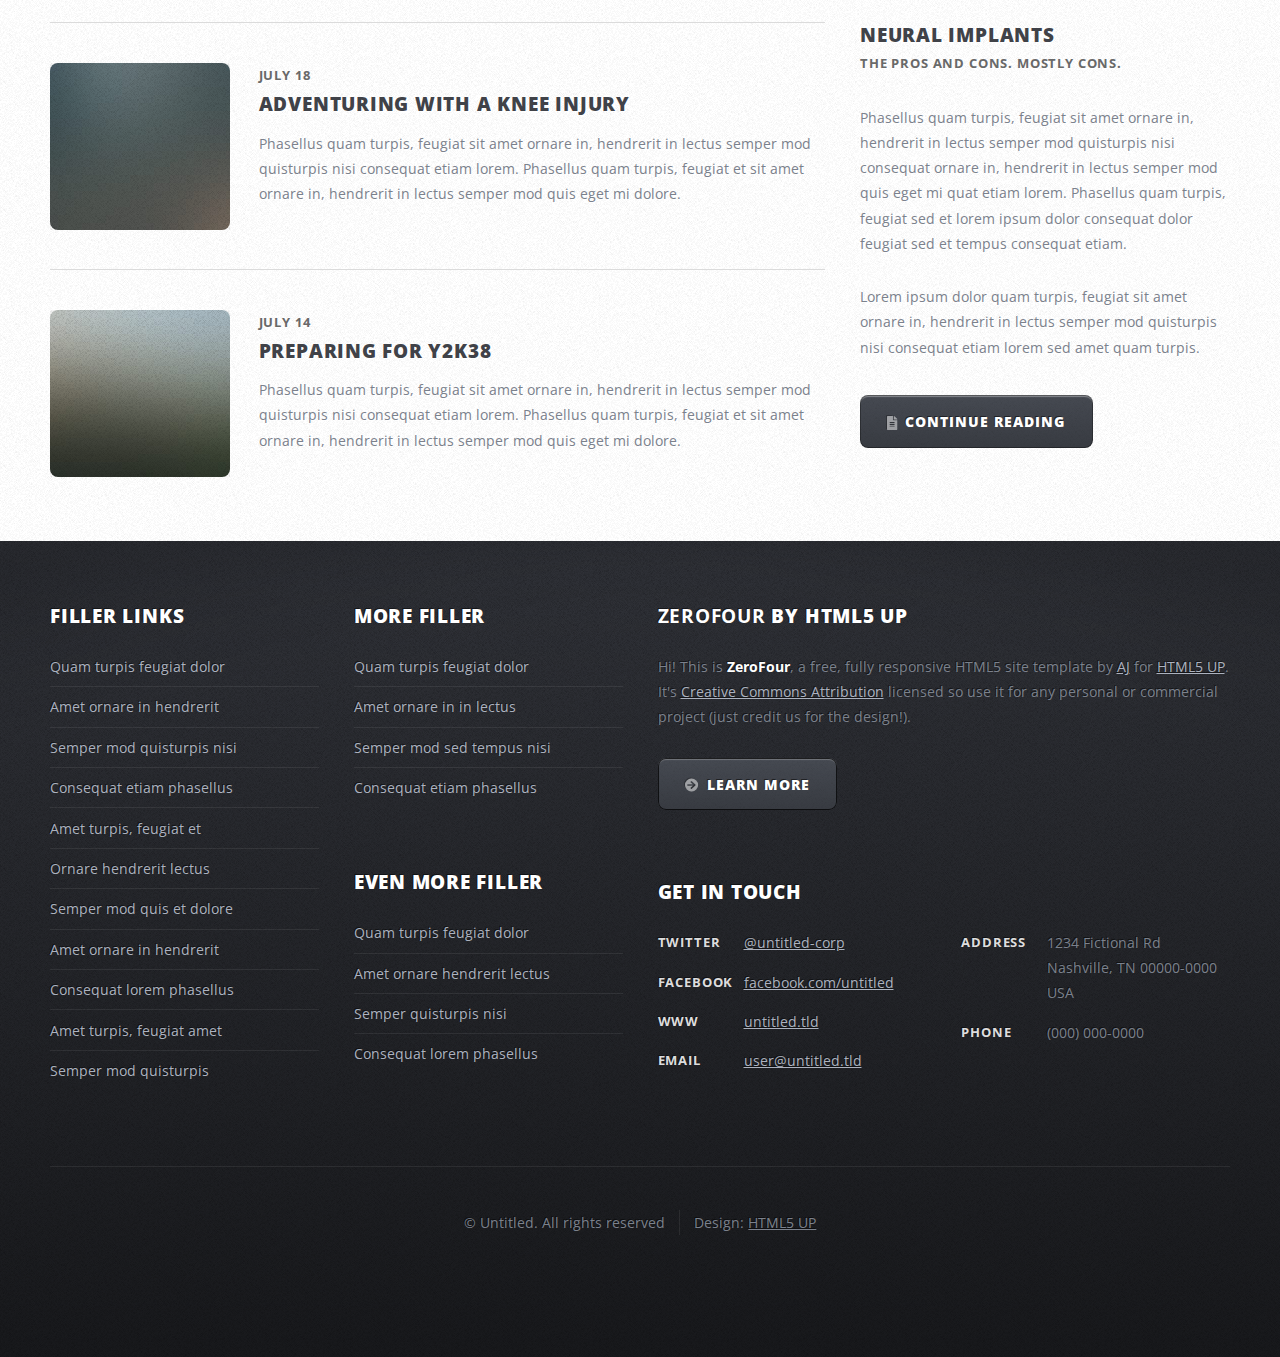
<file: right-sidebar.html>
<!DOCTYPE HTML>
<!--
	ZeroFour by HTML5 UP
	html5up.net | @ajlkn
	Free for personal and commercial use under the CCA 3.0 license (html5up.net/license)
-->
<html>
	<head>
		<title>Right Sidebar - ZeroFour by HTML5 UP</title>
		<meta charset="utf-8" />
		<meta name="viewport" content="width=device-width, initial-scale=1, user-scalable=no" />
		<link rel="stylesheet" href="assets/css/main.css" />
	</head>
	<body class="right-sidebar is-preload">
		<div id="page-wrapper">

			<!-- Header Wrapper -->
				<div id="header-wrapper">
					<div class="container">

						<!-- Header -->
							<header id="header">
								<div class="inner">

									<!-- Logo -->
										<h1><a href="index.html" id="logo">ZeroFour</a></h1>

									<!-- Nav -->
										<nav id="nav">
											<ul>
												<li><a href="index.html">Home</a></li>
												<li>
													<a href="#">Dropdown</a>
													<ul>
														<li><a href="#">Lorem ipsum dolor</a></li>
														<li><a href="#">Magna phasellus</a></li>
														<li>
															<a href="#">Phasellus consequat</a>
															<ul>
																<li><a href="#">Lorem ipsum dolor</a></li>
																<li><a href="#">Phasellus consequat</a></li>
																<li><a href="#">Magna phasellus</a></li>
																<li><a href="#">Etiam dolore nisl</a></li>
															</ul>
														</li>
														<li><a href="#">Veroeros feugiat</a></li>
													</ul>
												</li>
												<li><a href="left-sidebar.html">Left Sidebar</a></li>
												<li class="current_page_item"><a href="right-sidebar.html">Right Sidebar</a></li>
												<li><a href="no-sidebar.html">No Sidebar</a></li>
											</ul>
										</nav>

								</div>
							</header>

					</div>
				</div>

			<!-- Main Wrapper -->
				<div id="main-wrapper">
					<div class="wrapper style2">
						<div class="inner">
							<div class="container">
								<div class="row">
									<div class="col-8 col-12-medium">
										<div id="content">

											<!-- Content -->

												<article>
													<header class="major">
														<h2>Right Sidebar</h2>
														<p>Which means the sidebar is on the right</p>
													</header>

													<span class="image featured"><img src="images/pic08.jpg" alt="" /></span>

													<p>Phasellus quam turpis, feugiat sit amet ornare in, hendrerit in lectus.
													Praesent semper mod quis eget mi. Etiam eu ante risus. Aliquam erat volutpat.
													Aliquam luctus et mattis lectus sit amet pulvinar. Nam turpis nisi
													consequat etiam lorem ipsum dolor sit amet nullam.</p>

													<h3>More intriguing information</h3>
													<p>Lorem ipsum dolor sit amet, consectetur adipiscing elit. Maecenas ac quam risus, at tempus
													justo. Sed dictum rutrum massa eu volutpat. Quisque vitae hendrerit sem. Pellentesque lorem felis,
													ultricies a bibendum id, bibendum sit amet nisl. Mauris et lorem quam. Maecenas rutrum imperdiet
													vulputate. Nulla quis nibh ipsum, sed egestas justo. Morbi ut ante mattis orci convallis tempor.
													Etiam a lacus a lacus pharetra porttitor quis accumsan odio. Sed vel euismod nisi. Etiam convallis
													rhoncus dui quis euismod. Maecenas lorem tellus, congue et condimentum ac, ullamcorper non sapien.
													Donec sagittis massa et leo semper a scelerisque metus faucibus. Morbi congue mattis mi.
													Phasellus sed nisl vitae risus tristique volutpat. Cras rutrum commodo luctus.</p>

													<p>Phasellus odio risus, faucibus et viverra vitae, eleifend ac purus. Praesent mattis, enim
													quis hendrerit porttitor, sapien tortor viverra magna, sit amet rhoncus nisl lacus nec arcu.
													Suspendisse laoreet metus ut metus imperdiet interdum aliquam justo tincidunt. Mauris dolor urna,
													fringilla vel malesuada ac, dignissim eu mi. Praesent mollis massa ac nulla pretium pretium.
													Maecenas tortor mauris, consectetur pellentesque dapibus eget, tincidunt vitae arcu.
													Vestibulum purus augue, tincidunt sit amet iaculis id, porta eu purus.</p>
												</article>

										</div>
									</div>
									<div class="col-4 col-12-medium">
										<div id="sidebar">

											<!-- Sidebar -->

												<section>
													<header class="major">
														<h2>Subheading</h2>
													</header>
													<p>Phasellus quam turpis, feugiat sit amet ornare in, hendrerit in lectus.
													Praesent semper mod quis eget mi. Etiam eu ante risus. Aliquam erat volutpat.
													Aliquam luctus et mattis lectus sit amet pulvinar. Nam turpis nisi
													consequat etiam.</p>
													<footer>
														<a href="#" class="button icon solid fa-info-circle">Find out more</a>
													</footer>
												</section>

												<section>
													<header class="major">
														<h2>Subheading</h2>
													</header>
													<ul class="style2">
														<li><a href="#">Amet turpis, feugiat et sit amet</a></li>
														<li><a href="#">Ornare in hendrerit in lectus</a></li>
														<li><a href="#">Semper mod quis eget mi dolore</a></li>
														<li><a href="#">Quam turpis feugiat sit dolor</a></li>
														<li><a href="#">Amet ornare in hendrerit in lectus</a></li>
														<li><a href="#">Semper mod quisturpis nisi</a></li>
														<li><a href="#">Consequat etiam lorem phasellus</a></li>
														<li><a href="#">Amet turpis, feugiat et sit amet</a></li>
														<li><a href="#">Semper mod quisturpis nisi</a></li>
													</ul>
													<footer>
														<a href="#" class="button icon solid fa-arrow-circle-right">Do Something</a>
													</footer>
												</section>

										</div>
									</div>
								</div>
							</div>
						</div>
					</div>
					<div class="wrapper style3">
						<div class="inner">
							<div class="container">
								<div class="row">
									<div class="col-8 col-12-medium">

										<!-- Article list -->
											<section class="box article-list">
												<h2 class="icon fa-file-alt">Recent Posts</h2>

												<!-- Excerpt -->
													<article class="box excerpt">
														<a href="#" class="image left"><img src="images/pic04.jpg" alt="" /></a>
														<div>
															<header>
																<span class="date">July 24</span>
																<h3><a href="#">Repairing a hyperspace window</a></h3>
															</header>
															<p>Phasellus quam turpis, feugiat sit amet ornare in, hendrerit in lectus
															semper mod quisturpis nisi consequat etiam lorem. Phasellus quam turpis,
															feugiat et sit amet ornare in, hendrerit in lectus semper mod quis eget mi dolore.</p>
														</div>
													</article>

												<!-- Excerpt -->
													<article class="box excerpt">
														<a href="#" class="image left"><img src="images/pic05.jpg" alt="" /></a>
														<div>
															<header>
																<span class="date">July 18</span>
																<h3><a href="#">Adventuring with a knee injury</a></h3>
															</header>
															<p>Phasellus quam turpis, feugiat sit amet ornare in, hendrerit in lectus
															semper mod quisturpis nisi consequat etiam lorem. Phasellus quam turpis,
															feugiat et sit amet ornare in, hendrerit in lectus semper mod quis eget mi dolore.</p>
														</div>
													</article>

												<!-- Excerpt -->
													<article class="box excerpt">
														<a href="#" class="image left"><img src="images/pic06.jpg" alt="" /></a>
														<div>
															<header>
																<span class="date">July 14</span>
																<h3><a href="#">Preparing for Y2K38</a></h3>
															</header>
															<p>Phasellus quam turpis, feugiat sit amet ornare in, hendrerit in lectus
															semper mod quisturpis nisi consequat etiam lorem. Phasellus quam turpis,
															feugiat et sit amet ornare in, hendrerit in lectus semper mod quis eget mi dolore.</p>
														</div>
													</article>

											</section>
									</div>
									<div class="col-4 col-12-medium">

										<!-- Spotlight -->
											<section class="box spotlight">
												<h2 class="icon fa-file-alt">Spotlight</h2>
												<article>
													<a href="#" class="image featured"><img src="images/pic07.jpg" alt=""></a>
													<header>
														<h3><a href="#">Neural Implants</a></h3>
														<p>The pros and cons. Mostly cons.</p>
													</header>
													<p>Phasellus quam turpis, feugiat sit amet ornare in, hendrerit in lectus semper mod
													quisturpis nisi consequat ornare in, hendrerit in lectus semper mod quis eget mi quat etiam
													lorem. Phasellus quam turpis, feugiat sed et lorem ipsum dolor consequat dolor feugiat sed
													et tempus consequat etiam.</p>
													<p>Lorem ipsum dolor quam turpis, feugiat sit amet ornare in, hendrerit in lectus semper
													mod quisturpis nisi consequat etiam lorem sed amet quam turpis.</p>
													<footer>
														<a href="#" class="button alt icon solid fa-file-alt">Continue Reading</a>
													</footer>
												</article>
											</section>

									</div>
								</div>
							</div>
						</div>
					</div>
				</div>

			<!-- Footer Wrapper -->
				<div id="footer-wrapper">
					<footer id="footer" class="container">
						<div class="row">
							<div class="col-3 col-6-medium col-12-small">

								<!-- Links -->
									<section>
										<h2>Filler Links</h2>
										<ul class="divided">
											<li><a href="#">Quam turpis feugiat dolor</a></li>
											<li><a href="#">Amet ornare in hendrerit </a></li>
											<li><a href="#">Semper mod quisturpis nisi</a></li>
											<li><a href="#">Consequat etiam phasellus</a></li>
											<li><a href="#">Amet turpis, feugiat et</a></li>
											<li><a href="#">Ornare hendrerit lectus</a></li>
											<li><a href="#">Semper mod quis et dolore</a></li>
											<li><a href="#">Amet ornare in hendrerit</a></li>
											<li><a href="#">Consequat lorem phasellus</a></li>
											<li><a href="#">Amet turpis, feugiat amet</a></li>
											<li><a href="#">Semper mod quisturpis</a></li>
										</ul>
									</section>

							</div>
							<div class="col-3 col-6-medium col-12-small">

								<!-- Links -->
									<section>
										<h2>More Filler</h2>
										<ul class="divided">
											<li><a href="#">Quam turpis feugiat dolor</a></li>
											<li><a href="#">Amet ornare in in lectus</a></li>
											<li><a href="#">Semper mod sed tempus nisi</a></li>
											<li><a href="#">Consequat etiam phasellus</a></li>
										</ul>
									</section>

								<!-- Links -->
									<section>
										<h2>Even More Filler</h2>
										<ul class="divided">
											<li><a href="#">Quam turpis feugiat dolor</a></li>
											<li><a href="#">Amet ornare hendrerit lectus</a></li>
											<li><a href="#">Semper quisturpis nisi</a></li>
											<li><a href="#">Consequat lorem phasellus</a></li>
										</ul>
									</section>

							</div>
							<div class="col-6 col-12-medium imp-medium">

								<!-- About -->
									<section>
										<h2><strong>ZeroFour</strong> by HTML5 UP</h2>
										<p>Hi! This is <strong>ZeroFour</strong>, a free, fully responsive HTML5 site
										template by <a href="http://twitter.com/ajlkn">AJ</a> for <a href="http://html5up.net/">HTML5 UP</a>.
										It's <a href="http://html5up.net/license/">Creative Commons Attribution</a>
										licensed so use it for any personal or commercial project (just credit us
										for the design!).</p>
										<a href="#" class="button alt icon solid fa-arrow-circle-right">Learn More</a>
									</section>

								<!-- Contact -->
									<section>
										<h2>Get in touch</h2>
										<div>
											<div class="row">
												<div class="col-6 col-12-small">
													<dl class="contact">
														<dt>Twitter</dt>
														<dd><a href="#">@untitled-corp</a></dd>
														<dt>Facebook</dt>
														<dd><a href="#">facebook.com/untitled</a></dd>
														<dt>WWW</dt>
														<dd><a href="#">untitled.tld</a></dd>
														<dt>Email</dt>
														<dd><a href="#">user@untitled.tld</a></dd>
													</dl>
												</div>
												<div class="col-6 col-12-small">
													<dl class="contact">
														<dt>Address</dt>
														<dd>
															1234 Fictional Rd<br />
															Nashville, TN 00000-0000<br />
															USA
														</dd>
														<dt>Phone</dt>
														<dd>(000) 000-0000</dd>
													</dl>
												</div>
											</div>
										</div>
									</section>

							</div>
							<div class="col-12">
								<div id="copyright">
									<ul class="menu">
										<li>&copy; Untitled. All rights reserved</li><li>Design: <a href="http://html5up.net">HTML5 UP</a></li>
									</ul>
								</div>
							</div>
						</div>
					</footer>
				</div>

		</div>

		<!-- Scripts -->
			<script src="assets/js/jquery.min.js"></script>
			<script src="assets/js/jquery.dropotron.min.js"></script>
			<script src="assets/js/browser.min.js"></script>
			<script src="assets/js/breakpoints.min.js"></script>
			<script src="assets/js/util.js"></script>
			<script src="assets/js/main.js"></script>

	</body>
</html>
</file>
<file: assets/css/main.css>
@import url("https://fonts.googleapis.com/css?family=Open+Sans:400,400italic,700,800");
@import url("fontawesome-all.min.css");

/*
	
	Free for personal and commercial use under the CCA 3.0 license (html5up.net/license)
*/

html, body, div, span, applet, object,
iframe, h1, h2, h3, h4, h5, h6, p, blockquote,
pre, a, abbr, acronym, address, big, cite,
code, del, dfn, em, img, ins, kbd, q, s, samp,
small, strike, strong, sub, sup, tt, var, b,
u, i, center, dl, dt, dd, ol, ul, li, fieldset,
form, label, legend, table, caption, tbody,
tfoot, thead, tr, th, td, article, aside,
canvas, details, embed, figure, figcaption,
footer, header, hgroup, menu, nav, output, ruby,
section, summary, time, mark, audio, video {
	margin: 0;
	padding: 0;
	border: 0;
	font-size: 100%;
	font: inherit;
	vertical-align: baseline;}

article, aside, details, figcaption, figure,
footer, header, hgroup, menu, nav, section {
	display: block;}

body {
	line-height: 1;
}

ol, ul {
	list-style: none;
}

blockquote, q {
	quotes: none;
}

	blockquote:before, blockquote:after, q:before, q:after {
		content: '';
		content: none;
	}

table {
	border-collapse: collapse;
	border-spacing: 0;
}

body {
	-webkit-text-size-adjust: none;
}

mark {
	background-color: transparent;
	color: inherit;
}

input::-moz-focus-inner {
	border: 0;
	padding: 0;
}

input, select, textarea {
	-moz-appearance: none;
	-webkit-appearance: none;
	-ms-appearance: none;
	appearance: none;
}

/* Basic */

	html {
		box-sizing: border-box;
	}

	*, *:before, *:after {
		box-sizing: inherit;
	}

	@-ms-viewport {
		width: device-width;
	}

	body {
		background: #303238 url("images/bg01.png");
	}

		body.is-preload * {
			-moz-transition: none !important;
			-webkit-transition: none !important;
			-ms-transition: none !important;
			transition: none !important;
			-moz-animation: none !important;
			-webkit-animation: none !important;
			-ms-animation: none !important;
			animation: none !important;
		}

	body, input, select, textarea {
		font-family: 'Open Sans', sans-serif;
		color: #7b818c;
		font-weight: 400;
		font-size: 11pt;
		line-height: 1.85em;
	}

	a {
		color: inherit;
		text-decoration: underline;
	}

		a:hover {
			text-decoration: none;
		}

	h1, h2, h3, h4, h5, h6 {
		text-transform: uppercase;
		font-weight: 800;
		letter-spacing: 0.04em;
		color: #404248;
		margin: 0 0 1em 0;
	}

	h1 a, h2 a, h3 a, h4 a, h5 a, h6 a {
		color: inherit;
		text-decoration: none;
		outline: 0;
	}

	h2 {
		font-size: 2em;
		margin: 0 0 1.5em 0;
		line-height: 1em;
	}

		h2.icon {
			line-height: 48px;
		}

			h2.icon:before {
				position: relative;
				top: 0.05em;
				margin-right: 0.5em;
				opacity: 0.25;
			}

	h3 {
		font-size: 1.35em;
		margin-top: 2em;
	}

	b, strong {
		color: #404248;
		font-weight: 700;
	}

	i, em {
		font-style: italic;
	}

	br.clear {
		clear: both;
	}

	sub {
		position: relative;
		top: 0.5em;
		font-size: 0.8em;
	}

	sup {
		position: relative;
		top: -0.5em;
		font-size: 0.8em;
	}

	hr {
		border: 0;
		border-top: solid 1px #ddd;
	}

	blockquote {
		border-left: solid 0.5em #ddd;
		padding: 1em 0 1em 2em;
		font-style: italic;
	}

	p, ul, ol, dl, table {
		margin-bottom: 2em;
	}

	.date {
		display: block;
		text-transform: uppercase;
		font-weight: 700;
		letter-spacing: 0.065em;
		font-size: 0.9em;
		color: #696969;
		margin: 0 0 0.25em 0;
	}

/* Container */

	.container {
		margin: 0 auto;
		max-width: calc(100% - 100px);
		width: 1200px;
	}

		@media screen and (max-width: 1280px) {

			.container {
				width: 100%;
			}

		}

		@media screen and (max-width: 980px) {

			.container {
				width: 100%;
			}

		}

		@media screen and (max-width: 736px) {

			.container {
				width: 100%;
				max-width: 100%;
			}

		}

/* Row */

	.row {
		display: flex;
		flex-wrap: wrap;
		box-sizing: border-box;
		align-items: stretch;
	}

		.row > * {
			box-sizing: border-box;
		}

		.row.gtr-uniform > * > :last-child {
			margin-bottom: 0;
		}

		.row.aln-left {
			justify-content: flex-start;
		}

		.row.aln-center {
			justify-content: center;
		}

		.row.aln-right {
			justify-content: flex-end;
		}

		.row.aln-top {
			align-items: flex-start;
		}

		.row.aln-middle {
			align-items: center;
		}

		.row.aln-bottom {
			align-items: flex-end;
		}

		.row > .imp {
			order: -1;
		}

		.row > .col-1 {
			width: 8.33333%;
		}

		.row > .off-1 {
			margin-left: 8.33333%;
		}

		.row > .col-2 {
			width: 16.66667%;
		}

		.row > .off-2 {
			margin-left: 16.66667%;
		}

		.row > .col-3 {
			width: 25%;
		}

		.row > .off-3 {
			margin-left: 25%;
		}

		.row > .col-4 {
			width: 33.33333%;
		}

		.row > .off-4 {
			margin-left: 33.33333%;
		}

		.row > .col-5 {
			width: 41.66667%;
		}

		.row > .off-5 {
			margin-left: 41.66667%;
		}

		.row > .col-6 {
			width: 50%;
		}

		.row > .off-6 {
			margin-left: 50%;
		}

		.row > .col-7 {
			width: 58.33333%;
		}

		.row > .off-7 {
			margin-left: 58.33333%;
		}

		.row > .col-8 {
			width: 66.66667%;
		}

		.row > .off-8 {
			margin-left: 66.66667%;
		}

		.row > .col-9 {
			width: 75%;
		}

		.row > .off-9 {
			margin-left: 75%;
		}

		.row > .col-10 {
			width: 83.33333%;
		}

		.row > .off-10 {
			margin-left: 83.33333%;
		}

		.row > .col-11 {
			width: 91.66667%;
		}

		.row > .off-11 {
			margin-left: 91.66667%;
		}

		.row > .col-12 {
			width: 100%;
		}

		.row > .off-12 {
			margin-left: 100%;
		}

		.row.gtr-0 {
			margin-top: 0px;
			margin-left: 0px;
		}

			.row.gtr-0 > * {
				padding: 0px 0 0 0px;
			}

			.row.gtr-0.gtr-uniform {
				margin-top: 0px;
			}

				.row.gtr-0.gtr-uniform > * {
					padding-top: 0px;
				}

		.row.gtr-25 {
			margin-top: -12.5px;
			margin-left: -12.5px;
		}

			.row.gtr-25 > * {
				padding: 12.5px 0 0 12.5px;
			}

			.row.gtr-25.gtr-uniform {
				margin-top: -12.5px;
			}

				.row.gtr-25.gtr-uniform > * {
					padding-top: 12.5px;
				}

		.row.gtr-50 {
			margin-top: -25px;
			margin-left: -25px;
		}

			.row.gtr-50 > * {
				padding: 25px 0 0 25px;
			}

			.row.gtr-50.gtr-uniform {
				margin-top: -25px;
			}

				.row.gtr-50.gtr-uniform > * {
					padding-top: 25px;
				}

		.row {
			margin-top: -50px;
			margin-left: -50px;
		}

			.row > * {
				padding: 50px 0 0 50px;
			}

			.row.gtr-uniform {
				margin-top: -50px;
			}

				.row.gtr-uniform > * {
					padding-top: 50px;
				}

		.row.gtr-150 {
			margin-top: -75px;
			margin-left: -75px;
		}

			.row.gtr-150 > * {
				padding: 75px 0 0 75px;
			}

			.row.gtr-150.gtr-uniform {
				margin-top: -75px;
			}

				.row.gtr-150.gtr-uniform > * {
					padding-top: 75px;
				}

		.row.gtr-200 {
			margin-top: -100px;
			margin-left: -100px;
		}

			.row.gtr-200 > * {
				padding: 100px 0 0 100px;
			}

			.row.gtr-200.gtr-uniform {
				margin-top: -100px;
			}

				.row.gtr-200.gtr-uniform > * {
					padding-top: 100px;
				}

		@media screen and (max-width: 1280px) {

			.row {
				display: flex;
				flex-wrap: wrap;
				box-sizing: border-box;
				align-items: stretch;
			}

				.row > * {
					box-sizing: border-box;
				}

				.row.gtr-uniform > * > :last-child {
					margin-bottom: 0;
				}

				.row.aln-left {
					justify-content: flex-start;
				}

				.row.aln-center {
					justify-content: center;
				}

				.row.aln-right {
					justify-content: flex-end;
				}

				.row.aln-top {
					align-items: flex-start;
				}

				.row.aln-middle {
					align-items: center;
				}

				.row.aln-bottom {
					align-items: flex-end;
				}

				.row > .imp-large {
					order: -1;
				}

				.row > .col-1-large {
					width: 8.33333%;
				}

				.row > .off-1-large {
					margin-left: 8.33333%;
				}

				.row > .col-2-large {
					width: 16.66667%;
				}

				.row > .off-2-large {
					margin-left: 16.66667%;
				}

				.row > .col-3-large {
					width: 25%;
				}

				.row > .off-3-large {
					margin-left: 25%;
				}

				.row > .col-4-large {
					width: 33.33333%;
				}

				.row > .off-4-large {
					margin-left: 33.33333%;
				}

				.row > .col-5-large {
					width: 41.66667%;
				}

				.row > .off-5-large {
					margin-left: 41.66667%;
				}

				.row > .col-6-large {
					width: 50%;
				}

				.row > .off-6-large {
					margin-left: 50%;
				}

				.row > .col-7-large {
					width: 58.33333%;
				}

				.row > .off-7-large {
					margin-left: 58.33333%;
				}

				.row > .col-8-large {
					width: 66.66667%;
				}

				.row > .off-8-large {
					margin-left: 66.66667%;
				}

				.row > .col-9-large {
					width: 75%;
				}

				.row > .off-9-large {
					margin-left: 75%;
				}

				.row > .col-10-large {
					width: 83.33333%;
				}

				.row > .off-10-large {
					margin-left: 83.33333%;
				}

				.row > .col-11-large {
					width: 91.66667%;
				}

				.row > .off-11-large {
					margin-left: 91.66667%;
				}

				.row > .col-12-large {
					width: 100%;
				}

				.row > .off-12-large {
					margin-left: 100%;
				}

				.row.gtr-0 {
					margin-top: 0px;
					margin-left: 0px;
				}

					.row.gtr-0 > * {
						padding: 0px 0 0 0px;
					}

					.row.gtr-0.gtr-uniform {
						margin-top: 0px;
					}

						.row.gtr-0.gtr-uniform > * {
							padding-top: 0px;
						}

				.row.gtr-25 {
					margin-top: -8.75px;
					margin-left: -8.75px;
				}

					.row.gtr-25 > * {
						padding: 8.75px 0 0 8.75px;
					}

					.row.gtr-25.gtr-uniform {
						margin-top: -8.75px;
					}

						.row.gtr-25.gtr-uniform > * {
							padding-top: 8.75px;
						}

				.row.gtr-50 {
					margin-top: -17.5px;
					margin-left: -17.5px;
				}

					.row.gtr-50 > * {
						padding: 17.5px 0 0 17.5px;
					}

					.row.gtr-50.gtr-uniform {
						margin-top: -17.5px;
					}

						.row.gtr-50.gtr-uniform > * {
							padding-top: 17.5px;
						}

				.row {
					margin-top: -35px;
					margin-left: -35px;
				}

					.row > * {
						padding: 35px 0 0 35px;
					}

					.row.gtr-uniform {
						margin-top: -35px;
					}

						.row.gtr-uniform > * {
							padding-top: 35px;
						}

				.row.gtr-150 {
					margin-top: -52.5px;
					margin-left: -52.5px;
				}

					.row.gtr-150 > * {
						padding: 52.5px 0 0 52.5px;
					}

					.row.gtr-150.gtr-uniform {
						margin-top: -52.5px;
					}

						.row.gtr-150.gtr-uniform > * {
							padding-top: 52.5px;
						}

				.row.gtr-200 {
					margin-top: -70px;
					margin-left: -70px;
				}

					.row.gtr-200 > * {
						padding: 70px 0 0 70px;
					}

					.row.gtr-200.gtr-uniform {
						margin-top: -70px;
					}

						.row.gtr-200.gtr-uniform > * {
							padding-top: 70px;
						}

		}

		@media screen and (max-width: 980px) {

			.row {
				display: flex;
				flex-wrap: wrap;
				box-sizing: border-box;
				align-items: stretch;
			}

				.row > * {
					box-sizing: border-box;
				}

				.row.gtr-uniform > * > :last-child {
					margin-bottom: 0;
				}

				.row.aln-left {
					justify-content: flex-start;
				}

				.row.aln-center {
					justify-content: center;
				}

				.row.aln-right {
					justify-content: flex-end;
				}

				.row.aln-top {
					align-items: flex-start;
				}

				.row.aln-middle {
					align-items: center;
				}

				.row.aln-bottom {
					align-items: flex-end;
				}

				.row > .imp-medium {
					order: -1;
				}

				.row > .col-1-medium {
					width: 8.33333%;
				}

				.row > .off-1-medium {
					margin-left: 8.33333%;
				}

				.row > .col-2-medium {
					width: 16.66667%;
				}

				.row > .off-2-medium {
					margin-left: 16.66667%;
				}

				.row > .col-3-medium {
					width: 25%;
				}

				.row > .off-3-medium {
					margin-left: 25%;
				}

				.row > .col-4-medium {
					width: 33.33333%;
				}

				.row > .off-4-medium {
					margin-left: 33.33333%;
				}

				.row > .col-5-medium {
					width: 41.66667%;
				}

				.row > .off-5-medium {
					margin-left: 41.66667%;
				}

				.row > .col-6-medium {
					width: 50%;
				}

				.row > .off-6-medium {
					margin-left: 50%;
				}

				.row > .col-7-medium {
					width: 58.33333%;
				}

				.row > .off-7-medium {
					margin-left: 58.33333%;
				}

				.row > .col-8-medium {
					width: 66.66667%;
				}

				.row > .off-8-medium {
					margin-left: 66.66667%;
				}

				.row > .col-9-medium {
					width: 75%;
				}

				.row > .off-9-medium {
					margin-left: 75%;
				}

				.row > .col-10-medium {
					width: 83.33333%;
				}

				.row > .off-10-medium {
					margin-left: 83.33333%;
				}

				.row > .col-11-medium {
					width: 91.66667%;
				}

				.row > .off-11-medium {
					margin-left: 91.66667%;
				}

				.row > .col-12-medium {
					width: 100%;
				}

				.row > .off-12-medium {
					margin-left: 100%;
				}

				.row.gtr-0 {
					margin-top: 0px;
					margin-left: 0px;
				}

					.row.gtr-0 > * {
						padding: 0px 0 0 0px;
					}

					.row.gtr-0.gtr-uniform {
						margin-top: 0px;
					}

						.row.gtr-0.gtr-uniform > * {
							padding-top: 0px;
						}

				.row.gtr-25 {
					margin-top: -12.5px;
					margin-left: -12.5px;
				}

					.row.gtr-25 > * {
						padding: 12.5px 0 0 12.5px;
					}

					.row.gtr-25.gtr-uniform {
						margin-top: -12.5px;
					}

						.row.gtr-25.gtr-uniform > * {
							padding-top: 12.5px;
						}

				.row.gtr-50 {
					margin-top: -25px;
					margin-left: -25px;
				}

					.row.gtr-50 > * {
						padding: 25px 0 0 25px;
					}

					.row.gtr-50.gtr-uniform {
						margin-top: -25px;
					}

						.row.gtr-50.gtr-uniform > * {
							padding-top: 25px;
						}

				.row {
					margin-top: -50px;
					margin-left: -50px;
				}

					.row > * {
						padding: 50px 0 0 50px;
					}

					.row.gtr-uniform {
						margin-top: -50px;
					}

						.row.gtr-uniform > * {
							padding-top: 50px;
						}

				.row.gtr-150 {
					margin-top: -75px;
					margin-left: -75px;
				}

					.row.gtr-150 > * {
						padding: 75px 0 0 75px;
					}

					.row.gtr-150.gtr-uniform {
						margin-top: -75px;
					}

						.row.gtr-150.gtr-uniform > * {
							padding-top: 75px;
						}

				.row.gtr-200 {
					margin-top: -100px;
					margin-left: -100px;
				}

					.row.gtr-200 > * {
						padding: 100px 0 0 100px;
					}

					.row.gtr-200.gtr-uniform {
						margin-top: -100px;
					}

						.row.gtr-200.gtr-uniform > * {
							padding-top: 100px;
						}

		}

		@media screen and (max-width: 736px) {

			.row {
				display: flex;
				flex-wrap: wrap;
				box-sizing: border-box;
				align-items: stretch;
			}

				.row > * {
					box-sizing: border-box;
				}

				.row.gtr-uniform > * > :last-child {
					margin-bottom: 0;
				}

				.row.aln-left {
					justify-content: flex-start;
				}

				.row.aln-center {
					justify-content: center;
				}

				.row.aln-right {
					justify-content: flex-end;
				}

				.row.aln-top {
					align-items: flex-start;
				}

				.row.aln-middle {
					align-items: center;
				}

				.row.aln-bottom {
					align-items: flex-end;
				}

				.row > .imp-small {
					order: -1;
				}

				.row > .col-1-small {
					width: 8.33333%;
				}

				.row > .off-1-small {
					margin-left: 8.33333%;
				}

				.row > .col-2-small {
					width: 16.66667%;
				}

				.row > .off-2-small {
					margin-left: 16.66667%;
				}

				.row > .col-3-small {
					width: 25%;
				}

				.row > .off-3-small {
					margin-left: 25%;
				}

				.row > .col-4-small {
					width: 33.33333%;
				}

				.row > .off-4-small {
					margin-left: 33.33333%;
				}

				.row > .col-5-small {
					width: 41.66667%;
				}

				.row > .off-5-small {
					margin-left: 41.66667%;
				}

				.row > .col-6-small {
					width: 50%;
				}

				.row > .off-6-small {
					margin-left: 50%;
				}

				.row > .col-7-small {
					width: 58.33333%;
				}

				.row > .off-7-small {
					margin-left: 58.33333%;
				}

				.row > .col-8-small {
					width: 66.66667%;
				}

				.row > .off-8-small {
					margin-left: 66.66667%;
				}

				.row > .col-9-small {
					width: 75%;
				}

				.row > .off-9-small {
					margin-left: 75%;
				}

				.row > .col-10-small {
					width: 83.33333%;
				}

				.row > .off-10-small {
					margin-left: 83.33333%;
				}

				.row > .col-11-small {
					width: 91.66667%;
				}

				.row > .off-11-small {
					margin-left: 91.66667%;
				}

				.row > .col-12-small {
					width: 100%;
				}

				.row > .off-12-small {
					margin-left: 100%;
				}

				.row.gtr-0 {
					margin-top: 0px;
					margin-left: 0px;
				}

					.row.gtr-0 > * {
						padding: 0px 0 0 0px;
					}

					.row.gtr-0.gtr-uniform {
						margin-top: 0px;
					}

						.row.gtr-0.gtr-uniform > * {
							padding-top: 0px;
						}

				.row.gtr-25 {
					margin-top: -2.5px;
					margin-left: -2.5px;
				}

					.row.gtr-25 > * {
						padding: 2.5px 0 0 2.5px;
					}

					.row.gtr-25.gtr-uniform {
						margin-top: -2.5px;
					}

						.row.gtr-25.gtr-uniform > * {
							padding-top: 2.5px;
						}

				.row.gtr-50 {
					margin-top: -5px;
					margin-left: -5px;
				}

					.row.gtr-50 > * {
						padding: 5px 0 0 5px;
					}

					.row.gtr-50.gtr-uniform {
						margin-top: -5px;
					}

						.row.gtr-50.gtr-uniform > * {
							padding-top: 5px;
						}

				.row {
					margin-top: -10px;
					margin-left: -10px;
				}

					.row > * {
						padding: 10px 0 0 10px;
					}

					.row.gtr-uniform {
						margin-top: -10px;
					}

						.row.gtr-uniform > * {
							padding-top: 10px;
						}

				.row.gtr-150 {
					margin-top: -15px;
					margin-left: -15px;
				}

					.row.gtr-150 > * {
						padding: 15px 0 0 15px;
					}

					.row.gtr-150.gtr-uniform {
						margin-top: -15px;
					}

						.row.gtr-150.gtr-uniform > * {
							padding-top: 15px;
						}

				.row.gtr-200 {
					margin-top: -20px;
					margin-left: -20px;
				}

					.row.gtr-200 > * {
						padding: 20px 0 0 20px;
					}

					.row.gtr-200.gtr-uniform {
						margin-top: -20px;
					}

						.row.gtr-200.gtr-uniform > * {
							padding-top: 20px;
						}

		}

/* Section/Article */

	section, article {
		margin-bottom: 5em;
	}

	section > :last-child,
	article > :last-child,
	section:last-child,
	article:last-child {
		margin-bottom: 0;
	}

	header {
		margin: 0 0 2em 0;
	}

		header h2, header h3 {
			margin: 0 0 0.25em 0;
		}

		header p {
			display: block;
			text-transform: uppercase;
			font-weight: 700;
			letter-spacing: 0.065em;
			font-size: 0.9em;
			color: #696969;
			margin: 0;
		}

			header p strong {
				color: #404248;
				font-weight: 800;
			}

	footer {
		margin: 2.5em 0 0 0;
	}

	header.major {
		border-bottom: solid 1px #dbdbdb;
		margin: 0 0 3em 0;
	}

		header.major:after {
			content: '';
			display: block;
			border-top: solid 1px #dbdbdb;
			height: 8px;
		}

		header.major h2, header.major h3 {
			margin: 0 0 1.2em 0;
		}

		header.major p {
			margin: 0 0 1.5em 0;
			position: relative;
			top: -1em;
		}

/* Forms */

	form label {
		display: block;
		text-transform: uppercase;
		font-weight: 800;
		letter-spacing: 0.04em;
		color: #404248;
		margin: 0 0 1em 0;
		font-size: 0.8em;
	}

	form input[type="text"],
	form input[type="email"],
	form input[type="password"],
	form select,
	form textarea {
		-webkit-appearance: none;
		display: block;
		width: 100%;
		border-radius: 8px;
		border: solid 1px #eee;
	}

	form input[type="text"]:focus,
	form input[type="email"]:focus,
	form input[type="password"]:focus,
	form select:focus,
	form textarea:focus {
		box-shadow: 0 0 2px 1px #4091bf;
	}

	form input[type="text"],
	form input[type="email"],
	form input[type="password"] {
		line-height: 3em;
		padding: 0 1em;
	}

	form select {
		line-height: 3em;
		padding: 0 1em;
	}

	form textarea {
		min-height: 9em;
		padding: 1em;
	}

	form ::-webkit-input-placeholder,
	form :-moz-placeholder,
	form ::-moz-placeholder,
	form :-ms-input-placeholder {
		color: #555 !important;
	}

	form ::-moz-focus-inner {
		border: 0;
	}

/* Tables */

	table {
		width: 100%;
	}

		table.default {
			width: 100%;
		}

			table.default tr {
				border-top: solid 1px #eee;
			}

				table.default tr:first-child {
					border-top: 0;
				}

			table.default td {
				padding: 0.5em 1em 0.5em 1em;
			}

			table.default th {
				text-align: left;
				padding: 0.5em 1em 0.5em 1em;
				text-transform: uppercase;
				font-weight: 800;
				letter-spacing: 0.04em;
				margin: 0 0 1em 0;
				font-size: 0.8em;
			}

			table.default thead {
				background: #404248;
				color: #fff;
			}

/* Image */

	.image {
		position: relative;
		display: inline-block;
	}

		.image img {
			display: block;
			width: 100%;
			border-radius: 8px;
		}

		.image:before {
			content: '';
			display: block;
			position: absolute;
			left: 0;
			top: 0;
			background: url("images/bg01.png");
			width: 100%;
			height: 100%;
			opacity: 0.75;
		}

		.image.fit {
			display: block;
			width: 100%;
		}

		.image.featured {
			display: block;
			width: 100%;
			margin: 0 0 2.5em 0;
		}

		.image.left {
			float: left;
			margin: 0 2em 2em 0;
		}

		.image.centered {
			display: block;
			margin: 0 0 2.5em 0;
		}

			.image.centered img {
				margin: 0 auto;
				width: auto;
			}

/* Button */

	input[type="button"],
	input[type="submit"],
	input[type="reset"],
	button,
	.button {
		background-image: -moz-linear-gradient(top, rgba(0, 0, 0, 0), rgba(0, 0, 0, 0.2)), url("images/bg02.png");
		background-image: -webkit-linear-gradient(top, rgba(0, 0, 0, 0), rgba(0, 0, 0, 0.2)), url("images/bg02.png");
		background-image: -ms-linear-gradient(top, rgba(0, 0, 0, 0), rgba(0, 0, 0, 0.2)), url("images/bg02.png");
		background-image: linear-gradient(top, rgba(0, 0, 0, 0), rgba(0, 0, 0, 0.2)), url("images/bg02.png");
		-moz-transition: background-color 0.2s ease-in-out;
		-webkit-transition: background-color 0.2s ease-in-out;
		-ms-transition: background-color 0.2s ease-in-out;
		transition: background-color 0.2s ease-in-out;
		-webkit-appearance: none;
		position: relative;
		display: inline-block;
		background-color: #4091bf;
		border-radius: 8px;
		box-shadow: inset 0px 0px 0px 1px rgba(0, 0, 0, 0.35), inset 0px 2px 1px 0px rgba(255, 255, 255, 0.35);
		text-shadow: -1px -1px 0 rgba(0, 0, 0, 0.5);
		color: #fff !important;
		text-decoration: none;
		text-transform: uppercase;
		font-weight: 800;
		font-size: 0.95em;
		letter-spacing: 0.075em;
		padding: 1em 2em;
		outline: 0;
		border: 0;
		white-space: nowrap;
		cursor: pointer;
	}

		input[type="button"].icon:before,
		input[type="submit"].icon:before,
		input[type="reset"].icon:before,
		button.icon:before,
		.button.icon:before {
			opacity: 0.5;
			margin-right: 0.5em;
			position: relative;
			top: 0.05em;
		}

		input[type="button"]:hover,
		input[type="submit"]:hover,
		input[type="reset"]:hover,
		button:hover,
		.button:hover {
			background-color: #50a1cf;
		}

		input[type="button"]:active,
		input[type="submit"]:active,
		input[type="reset"]:active,
		button:active,
		.button:active {
			background-color: #3081af;
		}

		input[type="button"].medium,
		input[type="submit"].medium,
		input[type="reset"].medium,
		button.medium,
		.button.medium {
			font-size: 1.25em;
			padding: 1em 2.25em;
		}

		input[type="button"].large,
		input[type="submit"].large,
		input[type="reset"].large,
		button.large,
		.button.large {
			font-size: 1.5em;
			padding: 1em 2.25em;
		}

		input[type="button"].alt,
		input[type="submit"].alt,
		input[type="reset"].alt,
		button.alt,
		.button.alt {
			background-color: #464a52;
		}

			input[type="button"].alt:hover,
			input[type="submit"].alt:hover,
			input[type="reset"].alt:hover,
			button.alt:hover,
			.button.alt:hover {
				background-color: #565a62;
			}

			input[type="button"].alt:active,
			input[type="submit"].alt:active,
			input[type="reset"].alt:active,
			button.alt:active,
			.button.alt:active {
				background-color: #363a42;
			}

/* List */

	dl.contact dt {
		display: block;
		text-transform: uppercase;
		font-weight: 700;
		letter-spacing: 0.065em;
		font-size: 0.9em;
		color: #696969;
		float: left;
		width: 6em;
	}

	dl.contact dd {
		margin: 0 0 1em 6em;
	}

	ul.default {
		list-style: disc;
		padding-left: 1em;
	}

		ul.default li {
			padding-left: 0.5em;
		}

	ul.actions li {
		display: inline-block;
		padding: 0 0 0 0.25em;
		margin: 0 0 0 0.25em;
	}

		ul.actions li:first-child {
			margin-left: 0;
			padding-left: 0;
		}

	ul.menu li {
		border-left: solid 1px #eee;
		display: inline-block;
		padding: 0 0 0 1em;
		margin: 0 0 0 1em;
	}

		ul.menu li:first-child {
			border-left: 0;
			margin-left: 0;
			padding-left: 0;
		}

	ul.divided li {
		border-top: solid 1px #eee;
		padding: 0.5em 0 0 0;
		margin: 0.5em 0 0 0;
	}

		ul.divided li:first-child {
			border-top: 0 !important;
			padding-top: 0 !important;
			margin-top: 0 !important;
		}

	ol.default {
		list-style: decimal;
		padding-left: 1.25em;
	}

		ol.default li {
			padding-left: 0.25em;
		}

/* Box */

	.box.excerpt {
		position: relative;
		overflow: hidden;
	}

		.box.excerpt header {
			margin: 0 0 1em 0;
		}

		.box.excerpt .image, .box.excerpt p {
			margin-bottom: 0;
		}

	.box.feature1 {
		text-align: center;
	}

		.box.feature1 header {
			margin-bottom: 3em;
		}

			.box.feature1 header.first h2 {
				font-size: 2.5em;
			}

			.box.feature1 header.first p {
				font-size: 1.2em;
			}

			.box.feature1 header.second {
				position: relative;
				display: inline-block;
				text-align: left;
				margin: 0 auto;
				white-space: nowrap;
				left: 24px;
			}

				.box.feature1 header.second p {
					line-height: 1em;
				}

				.box.feature1 header.second:before {
					font-size: 48px;
					position: absolute;
					right: 100%;
					margin-right: 18px;
					opacity: 0.5;
					bottom: -4px;
				}

	.box.feature2 {
		text-align: center;
	}

	.box.article-list article {
		border-bottom: solid 1px #dbdbdb;
		margin: 0 0 2.75em 0;
		padding: 0 0 2.75em 0;
	}

		.box.article-list article:last-child {
			border-bottom: 0;
			margin-bottom: 0;
			padding-bottom: 0;
		}

/* Icons */

	.icon {
		text-decoration: none;
		text-decoration: none;
	}

		.icon:before {
			-moz-osx-font-smoothing: grayscale;
			-webkit-font-smoothing: antialiased;
			display: inline-block;
			font-style: normal;
			font-variant: normal;
			text-rendering: auto;
			line-height: 1;
			text-transform: none !important;
			font-family: 'Font Awesome 5 Free';
			font-weight: 400;
		}

		.icon.solid:before {
			font-weight: 900;
		}

		.icon.brands:before {
			font-family: 'Font Awesome 5 Brands';
		}

		.icon > .label {
			display: none;
		}

/* Nav */

	#nav {
		position: absolute;
		right: 2em;
		top: 0;
		line-height: 5.5em;
	}

		#nav > ul > li {
			float: left;
			padding: 0 0.8em 0 0.8em;
		}

			#nav > ul > li > a, #nav > ul > li > span {
				color: #fff;
				text-decoration: none;
				text-transform: uppercase;
				font-weight: 800;
				font-size: 0.95em;
				letter-spacing: 0.075em;
				padding: 0.5em 0.8em 0.5em 0.8em;
				border-radius: 6px;
				outline: 0;
			}

			#nav > ul > li.active > a,
			#nav > ul > li.current_page_item > a,
			#nav > ul > li.active > span,
			#nav > ul > li.current_page_item > span {
				background: rgba(0, 0, 0, 0.15);
				box-shadow: inset 1px 1px 0px 0px rgba(0, 0, 0, 0.025), 1px 1px 0px 0px rgba(255, 255, 255, 0.025);
			}

			#nav > ul > li:last-child {
				padding-right: 0;
			}

			#nav > ul > li > ul {
				display: none;
			}

	.dropotron {
		background-image: -moz-linear-gradient(top, rgba(0, 0, 0, 0.35), rgba(0, 0, 0, 0)), url("images/bg02.png");
		background-image: -webkit-linear-gradient(top, rgba(0, 0, 0, 0.35), rgba(0, 0, 0, 0)), url("images/bg02.png");
		background-image: -ms-linear-gradient(top, rgba(0, 0, 0, 0.35), rgba(0, 0, 0, 0)), url("images/bg02.png");
		background-image: linear-gradient(top, rgba(0, 0, 0, 0.35), rgba(0, 0, 0, 0)), url("images/bg02.png");
		position: relative;
		background-color: #3B3E45;
		background-color: rgba(59, 62, 69, 0.9);
		border-radius: 8px;
		box-shadow: inset 0px 0px 0px 1px rgba(0, 0, 0, 0.5), inset 0px 0px 0px 2px rgba(255, 255, 255, 0.075), inset 0px 2px 1px 0px rgba(255, 255, 255, 0.2), 0px 2px 14px 0px rgba(0, 0, 0, 0.4);
		text-shadow: -1px -1px 0 rgba(0, 0, 0, 0.5);
		padding: 1.5em;
		line-height: 2.5em;
		min-width: 15em;
	}

		.dropotron.level-0 {
			border-top-left-radius: 0;
			border-top-right-radius: 0;
			margin-top: -2px;
			box-shadow: inset 0px 0px 0px 1px rgba(0, 0, 0, 0.5), inset 0px 0px 0px 2px rgba(255, 255, 255, 0.075), 0px 2px 14px 0px rgba(0, 0, 0, 0.4);
		}

		.dropotron a, .dropotron span {
			color: #aaa;
			text-decoration: none;
			text-transform: uppercase;
			font-weight: 800;
			font-size: 0.8em;
			letter-spacing: 0.075em;
			outline: 0;
		}

		.dropotron li:hover > a, .dropotron li:hover > span {
			color: #fff;
		}

/* Banner */

	#banner {
		text-align: center;
		width: 940px;
		margin: 0 auto;
		overflow: hidden;
		padding: 9em 0 6em 0;
	}

		#banner h2 {
			border: solid 1px rgba(255, 255, 255, 0.25);
			border-left: 0;
			border-right: 0;
			color: #fff;
			color: rgba(255, 255, 255, 0.75);
			font-size: 2.35em;
			font-weight: 700;
			line-height: 1.3em;
			margin: 0 0 1.5em 0;
		}

			#banner h2 strong {
				font-weight: 800;
				color: inherit;
			}

			#banner h2:before {
				content: '';
				display: block;
				border-top: solid 1px;
				border-color: #888;
				border-color: rgba(255, 255, 255, 0.25);
				margin: 10px 0 1.25em 0;
			}

			#banner h2:after {
				content: '';
				display: block;
				border-bottom: solid 1px;
				border-color: #888;
				border-color: rgba(255, 255, 255, 0.25);
				margin: 1.25em 0 10px 0;
			}

		#banner p {
			text-transform: uppercase;
			color: #fff;
			color: rgba(255, 255, 255, 0.75);
			font-size: 1.5em;
			font-weight: 700;
			line-height: 1.3em;
			letter-spacing: 0.04em;
			float: left;
			text-align: right;
			width: 60%;
			line-height: 1.5em;
			margin: 0;
		}

/* Sidebar */

	#sidebar h2 {
		font-size: 1.5em;
	}

/* Wrappers */

	#header-wrapper {
		background: url("images/dots-link.jpg"), url("../../images/header.jpg");
		background-position: top left, center center;
		background-size: 100%, cover;
		padding: 3em 0;
	}

	#main-wrapper {
		background: #fff;
	}

	#footer-wrapper {
		background-image: -moz-linear-gradient(top, rgba(0, 0, 0, 0), rgba(0, 0, 0, 0.5)), url("images/bg03.png"), url("images/bg02.png");
		background-image: -webkit-linear-gradient(top, rgba(0, 0, 0, 0), rgba(0, 0, 0, 0.5)), url("images/bg03.png"), url("images/bg02.png");
		background-image: -ms-linear-gradient(top, rgba(0, 0, 0, 0), rgba(0, 0, 0, 0.5)), url("images/bg03.png"), url("images/bg02.png");
		background-image: linear-gradient(top, rgba(0, 0, 0, 0), rgba(0, 0, 0, 0.5)), url("images/bg03.png"), url("images/bg02.png");
		position: relative;
		background-repeat: repeat-x, no-repeat, repeat;
		background-size: 100% 100%, 100% 15em, auto auto;
		background-position: top left, top center, top left;
		padding: 7em 0 7em 0;
	}

	.wrapper {
		padding: 7em 0 7em 0;
	}

		.wrapper > .inner {
			position: relative;
			z-index: 2;
		}

		.wrapper.style1 {
			position: relative;
			text-shadow: 1px 1px 0 #fff;
			background-color: #fff;
			background-image: url("images/bg03.png"), url("images/bg04.png"), url("images/bg02.png");
			background-repeat: no-repeat, no-repeat, repeat;
			background-size: 100% 15em, 100% 15em, auto auto;
			background-position: top center, bottom center, top left;
		}

		.wrapper.style3 {
			position: relative;
			text-shadow: 1px 1px 0 #fff;
			background-color: #fff;
			background-image: url("images/bg03.png"), url("images/bg02.png");
			background-repeat: no-repeat, repeat;
			background-size: 100% 15em, auto auto;
			background-position: top center, top left;
		}

/* Header */

	#header {
		position: relative;
		border-radius: 10px;
		background: rgba(255, 255, 255, 0.1);
		padding: 0.75em;
		margin-bottom: 0;
	}

		#header .inner {
			background-image: -moz-linear-gradient(top, rgba(0, 0, 0, 0), rgba(0, 0, 0, 0.35)), url("images/bg02.png");
			background-image: -webkit-linear-gradient(top, rgba(0, 0, 0, 0), rgba(0, 0, 0, 0.35)), url("images/bg02.png");
			background-image: -ms-linear-gradient(top, rgba(0, 0, 0, 0), rgba(0, 0, 0, 0.35)), url("images/bg02.png");
			background-image: linear-gradient(top, rgba(0, 0, 0, 0), rgba(0, 0, 0, 0.35)), url("images/bg02.png");
			position: relative;
			height: 5.5em;
			background-color: #3B3E45;
			background-color: rgba(59, 62, 69, 0.9);
			border-radius: 8px;
			box-shadow: inset 0px 0px 0px 1px rgba(0, 0, 0, 0.45), inset 0px 2px 1px 0px rgba(255, 255, 255, 0.15);
			text-shadow: -1px -1px 0 rgba(0, 0, 0, 0.5);
		}

		#header h1 {
			position: absolute;
			left: 1.75em;
			top: 50%;
			margin-top: -0.65em;
			font-size: 1.5em;
			color: #fff;
		}

/* Footer */

	#footer {
		margin-bottom: 0;
		text-shadow: -1px -1px 0 rgba(0, 0, 0, 0.5);
		position: relative;
		z-index: 2;
	}

		#footer h2 {
			font-size: 1.35em;
			color: #fff;
		}

		#footer strong {
			color: #fff;
		}

		#footer a {
			color: #acb2bf;
		}

		#footer .button.alt {
			box-shadow: inset 0px 0px 0px 1px rgba(0, 0, 0, 0.75), inset 0px 2px 1px 0px rgba(255, 255, 255, 0.25);
		}

		#footer ul.divided li, #footer ul.menu li {
			border-color: #444;
			border-color: rgba(255, 255, 255, 0.075);
		}

		#footer ul.divided li a {
			text-decoration: none;
		}

		#footer ul.menu {
			margin: 0;
		}

		#footer dl.contact dt {
			color: #ddd;
		}

	#copyright {
		border-top: solid 1px;
		border-color: #444;
		border-color: rgba(255, 255, 255, 0.075);
		text-align: center;
		margin-top: 2em;
		padding: 3em 0 4em 0;
		color: inherit;
	}

		#copyright a {
			color: inherit;
		}

/* Large */

	@media screen and (max-width: 1280px) {

		/* Basic */

			body {
				line-height: 1.75em;
				font-size: 10.75pt;
			}

			input, select, textarea {
				line-height: 1.75em;
				font-size: 10.75pt;
			}

		/* Wrappers */

			#header-wrapper {
				padding: 2em 0;
			}

			body.homepage #header-wrapper {
				height: auto;
			}

			#footer-wrapper {
				padding: 4.5em 0 4.5em 0;
			}

			.wrapper {
				padding: 4.5em 0 4.5em 0;
			}

		/* Banner */

			#banner {
				width: 100%;
				padding: 4em 0 2em 0;
			}

				#banner h2 {
					font-size: 2.2em;
					line-height: 1.3em;
					margin: 0 0 1em 0;
				}

				#banner p {
					font-size: 1.25em;
					line-height: 1.75em;
					letter-spacing: 0.04em;
					float: none;
					text-align: center;
					width: 100%;
					margin: 0 0 2em 0;
				}

	}

/* Medium */

	#navPanel, #titleBar {
		display: none;
	}

	@media screen and (max-width: 980px) {

		/* Basic */

			html, body {
				overflow-x: hidden;
			}

		/* Box */

			.box.feature2 section {
				margin: 1em 0;
			}

		/* Nav */

			#page-wrapper {
				-moz-backface-visibility: hidden;
				-webkit-backface-visibility: hidden;
				-ms-backface-visibility: hidden;
				backface-visibility: hidden;
				-moz-transition: -moz-transform 0.5s ease;
				-webkit-transition: -webkit-transform 0.5s ease;
				-ms-transition: -ms-transform 0.5s ease;
				transition: transform 0.5s ease;
				padding-bottom: 1px;
			}

			#titleBar {
				-moz-backface-visibility: hidden;
				-webkit-backface-visibility: hidden;
				-ms-backface-visibility: hidden;
				backface-visibility: hidden;
				background-image: -moz-linear-gradient(top, rgba(0, 0, 0, 0), rgba(0, 0, 0, 0.35)), url("images/bg02.png");
				background-image: -webkit-linear-gradient(top, rgba(0, 0, 0, 0), rgba(0, 0, 0, 0.35)), url("images/bg02.png");
				background-image: -ms-linear-gradient(top, rgba(0, 0, 0, 0), rgba(0, 0, 0, 0.35)), url("images/bg02.png");
				background-image: linear-gradient(top, rgba(0, 0, 0, 0), rgba(0, 0, 0, 0.35)), url("images/bg02.png");
				-moz-transition: -moz-transform 0.5s ease;
				-webkit-transition: -webkit-transform 0.5s ease;
				-ms-transition: -ms-transform 0.5s ease;
				transition: transform 0.5s ease;
				background-color: rgba(59, 62, 69, 0.9);
				box-shadow: inset 0px 0px 0px 1px rgba(0, 0, 0, 0.5), inset 0px 0px 0px 2px rgba(255, 255, 255, 0.075), 0px 1px 6px 0px rgba(0, 0, 0, 0.35);
				display: block;
				height: 44px;
				left: 0;
				position: fixed;
				text-shadow: -1px -1px 0 black;
				top: 0;
				width: 100%;
				z-index: 10001;
			}

				#titleBar .title {
					display: block;
					text-transform: uppercase;
					font-weight: 800;
					letter-spacing: 0.04em;
					color: #fff;
					line-height: 44px;
					text-align: center;
				}

				#titleBar .toggle {
					text-decoration: none;
					position: absolute;
					left: 0;
					top: 0;
					width: 60px;
					height: 44px;
					opacity: 0.25;
				}

					#titleBar .toggle:before {
						-moz-osx-font-smoothing: grayscale;
						-webkit-font-smoothing: antialiased;
						display: inline-block;
						font-style: normal;
						font-variant: normal;
						text-rendering: auto;
						line-height: 1;
						text-transform: none !important;
						font-family: 'Font Awesome 5 Free';
						font-weight: 900;
					}

					#titleBar .toggle:before {
						display: inline-block;
						text-decoration: none;
						font-size: 18px;
						width: 44px;
						height: 44px;
						line-height: 44px;
						text-align: center;
						color: #fff;
						content: '\f0c9';
					}

					#titleBar .toggle:active {
						opacity: 0.5;
					}

			#navPanel {
				-moz-backface-visibility: hidden;
				-webkit-backface-visibility: hidden;
				-ms-backface-visibility: hidden;
				backface-visibility: hidden;
				background-image: -moz-linear-gradient(rgba(0, 0, 0, 0), rgba(0, 0, 0, 0.35)), url("images/bg01.png");
				background-image: -webkit-linear-gradient(rgba(0, 0, 0, 0), rgba(0, 0, 0, 0.35)), url("images/bg01.png");
				background-image: -ms-linear-gradient(rgba(0, 0, 0, 0), rgba(0, 0, 0, 0.35)), url("images/bg01.png");
				background-image: linear-gradient(rgba(0, 0, 0, 0), rgba(0, 0, 0, 0.35)), url("images/bg01.png");
				-moz-transform: translateX(-275px);
				-webkit-transform: translateX(-275px);
				-ms-transform: translateX(-275px);
				transform: translateX(-275px);
				-moz-transition: -moz-transform 0.5s ease;
				-webkit-transition: -webkit-transform 0.5s ease;
				-ms-transition: -ms-transform 0.5s ease;
				transition: transform 0.5s ease;
				background-color: #303238;
				box-shadow: inset -1px 0px 0px 0px rgba(0, 0, 0, 0.5), inset -2px 0px 0px rgba(255, 255, 255, 0.15), inset -2px 0px 10px 0px rgba(0, 0, 0, 0.35);
				display: block;
				height: 100%;
				left: 0;
				overflow-y: auto;
				position: fixed;
				top: 0;
				width: 275px;
				z-index: 10002;
			}

				#navPanel .link {
					display: block;
					color: #aaa;
					text-decoration: none;
					height: 44px;
					line-height: 44px;
					border-top: solid 1px rgba(255, 255, 255, 0.05);
					border-bottom: solid 1px rgba(0, 0, 0, 0.15);
					padding: 0 1em 0 1em;
					text-transform: uppercase;
					font-weight: 700;
					font-size: 0.95em;
					letter-spacing: 0.075em;
				}

					#navPanel .link:first-child {
						border-top: 0;
					}

					#navPanel .link:last-child {
						border-bottom: 0;
					}

				#navPanel .indent-1 {
					display: inline-block;
					width: 1em;
				}

				#navPanel .indent-2 {
					display: inline-block;
					width: 2em;
				}

				#navPanel .indent-3 {
					display: inline-block;
					width: 3em;
				}

				#navPanel .indent-4 {
					display: inline-block;
					width: 4em;
				}

				#navPanel .indent-5 {
					display: inline-block;
					width: 5em;
				}

				#navPanel .depth-0 {
					color: #fff;
				}

			body.navPanel-visible #page-wrapper {
				-moz-transform: translateX(275px);
				-webkit-transform: translateX(275px);
				-ms-transform: translateX(275px);
				transform: translateX(275px);
			}

			body.navPanel-visible #titleBar {
				-moz-transform: translateX(275px);
				-webkit-transform: translateX(275px);
				-ms-transform: translateX(275px);
				transform: translateX(275px);
			}

			body.navPanel-visible #navPanel {
				-moz-transform: translateX(0);
				-webkit-transform: translateX(0);
				-ms-transform: translateX(0);
				transform: translateX(0);
			}

		/* Header */

			#header, #nav {
				display: none;
			}

		/* Wrappers */

			#header-wrapper {
				display: none;
			}

			.homepage #header-wrapper {
				display: block;
				padding-top: 44px;
			}

			#main-wrapper {
				padding-top: 44px;
			}

			.homepage #main-wrapper {
				padding-top: 0;
			}

		/* Banner */

			#banner {
				padding: 8em 0 4em 0;
			}

				#banner br {
					display: none;
				}

		/* Sidebar */

			#sidebar {
				margin-top: 1em;
			}

	}

/* Small */

	@media screen and (max-width: 736px) {

		/* Basic */

			body, input, select, textarea {
				line-height: 1.75em;
				font-size: 10pt;
				letter-spacing: 0;
			}

			h2, h3, h4, h5, h6 {
				font-size: 13pt !important;
			}

			h2 {
				line-height: 1.5em;
			}

		/* Section/Article */

			section, article {
				margin-bottom: 3em;
			}

		/* Image */

			.image.left {
				width: 25%;
			}

		/* Button */

			.button {
				width: 100%;
				font-size: 1.1em;
				text-align: center;
				padding: 1em 0 1em 0;
				border-radius: 8px;
			}

		/* List */

			ul.menu li {
				display: block;
				border: 0 !important;
				padding: 0 !important;
				margin: 0 !important;
			}

			ul.actions li {
				display: block;
				padding: 0;
				margin: 1em 0 0 0;
			}

				ul.actions li:first-child {
					margin-top: 0;
				}

		/* Box */

			.box.excerpt .image-left {
				margin-right: 0;
			}

			.box.excerpt header {
				margin-left: 32%;
			}

			.box.excerpt p {
				clear: both;
			}

			.box.feature1 section {
				margin-bottom: 2em !important;
			}

			.box.spotlight {
				margin-top: 2em;
			}

		/* Wrappers */

			#header-wrapper {
				background-position: 35% 50%;
			}

			#footer-wrapper {
				padding: 3em 20px 3em 20px;
			}

				#footer-wrapper section, #footer-wrapper article {
					margin-bottom: 3em !important;
				}

			.wrapper {
				padding: 3em 20px 3em 20px;
			}

		/* Banner */

			#banner {
				padding: 40px 20px 40px 20px;
			}

				#banner h2 {
					font-size: 18pt !important;
				}

		/* Sidebar */

			#sidebar {
				margin-top: 2em;
			}

		/* Footer */

			#copyright {
				margin-top: 0;
				padding: 3em 0 1em 0;
			}

	}
</file>
